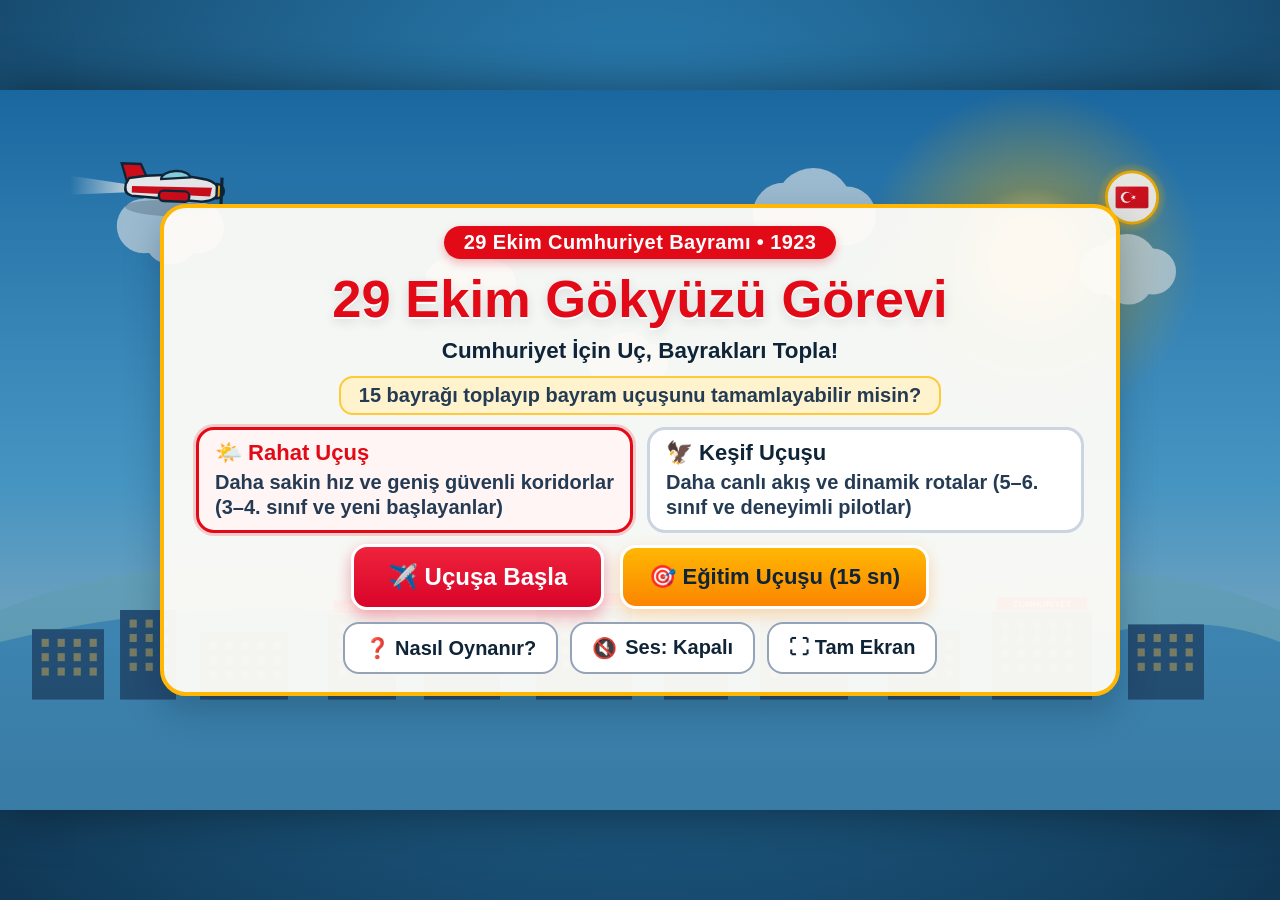
<file: index.html>
<!DOCTYPE html>
<html lang="tr">
<head>
  <meta charset="UTF-8" />
  <meta name="viewport" content="width=device-width, initial-scale=1.0, maximum-scale=1.0, user-scalable=no" />
  <title>29 Ekim Gökyüzü Görevi — Cumhuriyet İçin Uç, Bayrakları Topla!</title>
  <link rel="stylesheet" href="style.css" />
</head>
<body>
  <div id="app-shell" class="app-shell">
    <!-- Ana Oyun Çerçevesi (16:9 Oranlı Sahne ve Kontroller) -->
    <div id="stage-wrapper" class="stage-wrapper">
      
      <!-- Üst Bilgi Şeridi (HUD) - Yalnızca aktif uçuş ve eğitimde görünür -->
      <header id="hud-bar" class="hud-bar hidden" role="region" aria-label="Uçuş Bilgileri">
        <div class="hud-left">
          <div class="hud-badge hud-flags" aria-live="polite">
            <span class="hud-icon" aria-hidden="true">🚩</span>
            <span id="hud-flag-text">Bayrak 0/15</span>
          </div>
          <div class="hud-badge hud-score" aria-live="polite">
            <span class="hud-icon" aria-hidden="true">⭐</span>
            <span id="hud-score-text">Puan 0</span>
          </div>
          <div class="hud-badge hud-lives" id="hud-lives-box" aria-live="polite">
            <span id="hud-hearts" class="hud-hearts" aria-hidden="true">❤️❤️❤️</span>
            <span id="hud-lives-text" class="hud-lives-label">3 can</span>
          </div>
        </div>

        <div class="hud-center">
          <div id="hud-scene-badge" class="hud-scene-badge">
            1. Sahne: Bayram Sabahı
          </div>
        </div>

        <div class="hud-right">
          <button type="button" id="hud-sound-btn" class="hud-ctrl-btn" aria-label="Sesi Aç veya Kapat">
            <span id="hud-sound-icon" aria-hidden="true">🔇</span>
            <span id="hud-sound-label">Ses Kapalı</span>
          </button>
          <button type="button" id="hud-fullscreen-btn" class="hud-ctrl-btn" aria-label="Tam Ekran">
            <span aria-hidden="true">⛶</span>
            <span id="hud-fs-label">Tam Ekran</span>
          </button>
          <button type="button" id="hud-pause-btn" class="hud-ctrl-btn hud-pause-btn" aria-label="Oyunu Duraklat">
            <span aria-hidden="true">⏸</span>
            <span>Duraklat</span>
          </button>
        </div>
      </header>

      <!-- Oyun Canvas Alanı -->
      <main id="canvas-container" class="canvas-container">
        <canvas id="game-canvas" width="1600" height="900" aria-label="29 Ekim Gökyüzü Görevi Uçuş Alanı"></canvas>

        <!-- Kısa Oyun İçi Bildirim Balonu (HUD altında, sahneyi kapatmaz) -->
        <div id="toast-banner" class="toast-banner hidden" aria-live="polite"></div>

        <!-- Etkileşimli Eğitim Uçuşu Üst Bilgi Kutusu -->
        <section id="tutorial-panel" class="tutorial-panel hidden" aria-live="polite" aria-label="Eğitim Uçuşu Yönergesi">
          <div class="tutorial-step-content">
            <span id="tutorial-step-badge" class="tutorial-step-badge">Alıştırma 1/3</span>
            <p id="tutorial-instruction" class="tutorial-instruction">Uçağı yukarıdaki hedef halkaya götür.</p>
          </div>
          <div class="tutorial-actions">
            <button type="button" id="tutorial-ready-btn" class="btn btn-primary btn-compact hidden">
              Hazırım — Uçuşa Başla!
            </button>
            <button type="button" id="tutorial-skip-btn" class="btn btn-secondary btn-compact">
              Alıştırmayı Atla
            </button>
          </div>
        </section>

        <!-- Sahne Geçiş Başlığı (5. ve 10. bayrakta 1.2 sn) -->
        <div id="transition-overlay" class="transition-overlay hidden" role="status" aria-live="assertive">
          <div class="transition-card">
            <p class="transition-kicker">Harika Uçuş! Yeni Rotaya Geçiliyor</p>
            <h2 id="transition-title" class="transition-title">2. Sahne: Rüzgâr Rotası</h2>
            <p id="transition-desc" class="transition-desc">Rotanı seç, güvenle uç, bayrakları topla!</p>
          </div>
        </div>

        <!-- Devam Etme Geri Sayımı (3 - 2 - 1) -->
        <div id="countdown-overlay" class="countdown-overlay hidden" role="status" aria-live="assertive">
          <div class="countdown-card">
            <p class="countdown-label">Uçuşa Hazırlan</p>
            <div id="countdown-number" class="countdown-number">3</div>
            <button type="button" id="countdown-cancel-btn" class="btn btn-secondary btn-compact">
              Duraklatmada Kal
            </button>
          </div>
        </div>

        <!-- ANA MENÜ EKRANI -->
        <section id="menu-screen" class="overlay-screen menu-screen" aria-label="Ana Menü">
          <div class="menu-card">
            <div class="festival-ribbon">29 Ekim Cumhuriyet Bayramı • 1923</div>
            <h1 class="main-title">29 Ekim Gökyüzü Görevi</h1>
            <p class="main-subtitle">Cumhuriyet İçin Uç, Bayrakları Topla!</p>
            <p class="main-hook">15 bayrağı toplayıp bayram uçuşunu tamamlayabilir misin?</p>

            <!-- İki Anlaşılır Zorluk Seçeneği -->
            <div class="difficulty-group" role="radiogroup" aria-label="Uçuş Modu Seçimi">
              <button type="button" id="mode-rahat-btn" class="mode-card selected" role="radio" aria-checked="true" data-mode="rahat">
                <span class="mode-title">🌤️ Rahat Uçuş</span>
                <span class="mode-desc">Daha sakin hız ve geniş güvenli koridorlar (3–4. sınıf ve yeni başlayanlar)</span>
              </button>
              <button type="button" id="mode-kesif-btn" class="mode-card" role="radio" aria-checked="false" data-mode="kesif">
                <span class="mode-title">🦅 Keşif Uçuşu</span>
                <span class="mode-desc">Daha canlı akış ve dinamik rotalar (5–6. sınıf ve deneyimli pilotlar)</span>
              </button>
            </div>

            <!-- Ana Eylem Düğmeleri -->
            <div class="menu-main-actions">
              <button type="button" id="start-flight-btn" class="btn btn-primary btn-hero">
                ✈️ Uçuşa Başla
              </button>
              <button type="button" id="start-tutorial-btn" class="btn btn-accent">
                🎯 Eğitim Uçuşu (15 sn)
              </button>
            </div>

            <!-- Yardımcı Kontroller -->
            <div class="menu-utility-actions">
              <button type="button" id="how-to-play-btn" class="btn btn-utility">
                ❓ Nasıl Oynanır?
              </button>
              <button type="button" id="menu-sound-btn" class="btn btn-utility" aria-label="Sesi Aç veya Kapat">
                <span id="menu-sound-icon" aria-hidden="true">🔇</span>
                <span id="menu-sound-label">Ses: Kapalı</span>
              </button>
              <button type="button" id="menu-fullscreen-btn" class="btn btn-utility">
                ⛶ Tam Ekran
              </button>
            </div>
          </div>
        </section>

        <!-- NASIL OYNANIR PENCERESİ -->
        <section id="howto-modal" class="overlay-screen hidden" role="dialog" aria-modal="true" aria-labelledby="howto-title">
          <div class="dialog-card howto-card">
            <h2 id="howto-title" class="dialog-title">Nasıl Oynanır?</h2>
            <p class="dialog-lead">Rotanı seç, güvenle uç, 15 Türk bayrağı simgesini toplayarak kutlama meydanına ulaş!</p>
            <div class="howto-grid">
              <div class="howto-item">
                <h3>👆 1. Akıllı Tahta Kontrol Paneli</h3>
                <p>Ekranın altındaki geniş <strong>“Parmağını burada hareket ettir”</strong> alanında parmağını kaydırarak uçağı ekranı kapatmadan rahatça yönlendir.</p>
              </div>
              <div class="howto-item">
                <h3>✋ 2. Doğrudan Sürükleme</h3>
                <p>Uçağın üzerine veya yakın çevresine parmağınla ya da fareyle dokunup sürükleyerek uçağı istediğin rotaya taşı.</p>
              </div>
              <div class="howto-item">
                <h3>⌨️ 3. Yön Düğmeleri ve Klavye</h3>
                <p>Sağ alttaki büyük yön düğmelerine basılı tut veya klavyede <strong>Ok Tuşları / WASD</strong> ile uç.</p>
              </div>
              <div class="howto-item">
                <h3>⚠️ Engellere Dikkat Et</h3>
                <p>Beyaz bulutlar zararsızdır. <strong>Koyu rüzgâr bulutu</strong>, <strong>sıcak hava balonu</strong> ve <strong>bakım şamandırasından</strong> uzak dur!</p>
              </div>
            </div>
            <div class="dialog-actions">
              <button type="button" id="howto-tutorial-btn" class="btn btn-accent">
                🎯 Uygulamalı Eğitimi Aç
              </button>
              <button type="button" id="howto-close-btn" class="btn btn-primary">
                Anladım, Menüye Dön
              </button>
            </div>
          </div>
        </section>

        <!-- DURAKLATMA EKRANI -->
        <section id="pause-screen" class="overlay-screen hidden" role="dialog" aria-modal="true" aria-labelledby="pause-title">
          <div class="dialog-card">
            <h2 id="pause-title" class="dialog-title">Uçuş Duraklatıldı</h2>
            <p id="pause-status-text" class="dialog-lead">Bayrak: 0/15 • Puan: 0 • Can: 3</p>

            <div id="pause-main-buttons" class="dialog-actions dialog-actions-vertical">
              <button type="button" id="resume-btn" class="btn btn-primary">
                ▶️ Devam Et
              </button>
              <button type="button" id="pause-restart-btn" class="btn btn-accent">
                🔄 Yeniden Başlat
              </button>
              <button type="button" id="pause-menu-btn" class="btn btn-secondary">
                🏠 Ana Menü
              </button>
            </div>

            <!-- Kısa Onay Kutusu (Yeniden başlat veya Ana menü seçildiğinde) -->
            <div id="pause-confirm-box" class="pause-confirm-box hidden" role="alertdialog" aria-labelledby="confirm-msg">
              <p id="confirm-msg" class="confirm-msg">Mevcut uçuş turu sonlandırılacak. Onaylıyor musun?</p>
              <div class="dialog-actions">
                <button type="button" id="confirm-yes-btn" class="btn btn-primary">
                  Evet, Onayla
                </button>
                <button type="button" id="confirm-cancel-btn" class="btn btn-secondary">
                  Vazgeç
                </button>
              </div>
            </div>
          </div>
        </section>

        <!-- BAŞARI EKRANI (15 Bayrak Tamamlandığında) -->
        <section id="win-screen" class="overlay-screen hidden" role="dialog" aria-modal="true" aria-labelledby="win-title">
          <div class="dialog-card win-card">
            <div class="festival-ribbon">Yaşasın Cumhuriyet! • 29 Ekim Cumhuriyet Bayramı</div>
            <h2 id="win-title" class="dialog-title win-title">Bayram uçuşu tamamlandı!</h2>
            <p class="dialog-lead win-message">15 bayrağı topladın. Cumhuriyet Bayramımız kutlu olsun!</p>

            <div class="win-stats">
              <div class="stat-pill">
                <span class="stat-label">Toplanan Bayrak</span>
                <strong id="win-flags-val" class="stat-value">15 / 15</strong>
              </div>
              <div class="stat-pill">
                <span class="stat-label">Toplam Puan</span>
                <strong id="win-score-val" class="stat-value">150</strong>
              </div>
              <div class="stat-pill">
                <span class="stat-label">Kalan Can</span>
                <strong id="win-lives-val" class="stat-value">3 Can</strong>
              </div>
            </div>

            <div class="dialog-actions">
              <button type="button" id="win-replay-btn" class="btn btn-primary btn-hero">
                ✈️ Yeniden Uç
              </button>
              <button type="button" id="win-menu-btn" class="btn btn-secondary">
                🏠 Ana Menü
              </button>
            </div>
          </div>
        </section>

        <!-- UÇUŞ SONU / MOLA EKRANI (3 Can Bittiğinde) -->
        <section id="lost-screen" class="overlay-screen hidden" role="dialog" aria-modal="true" aria-labelledby="lost-title">
          <div class="dialog-card lost-card">
            <h2 id="lost-title" class="dialog-title">Uçuş molası</h2>
            <p class="dialog-lead">Yeni bir rota deneyebilirsin!</p>

            <div class="win-stats">
              <div class="stat-pill">
                <span class="stat-label">Toplanan Bayrak</span>
                <strong id="lost-flags-val" class="stat-value">0 / 15</strong>
              </div>
              <div class="stat-pill">
                <span class="stat-label">Toplam Puan</span>
                <strong id="lost-score-val" class="stat-value">0</strong>
              </div>
            </div>

            <div class="dialog-actions">
              <button type="button" id="lost-retry-btn" class="btn btn-primary btn-hero">
                🔄 Tekrar Dene
              </button>
              <button type="button" id="lost-menu-btn" class="btn btn-secondary">
                🏠 Ana Menü
              </button>
            </div>
          </div>
        </section>
      </main>

      <!-- Alt Akıllı Tahta Kontrol Bandı (Uçuş sahnesini kapatmaz, ayrı şeritte yer alır) -->
      <footer id="control-dock" class="control-dock hidden" aria-label="Dokunmatik Uçuş Kontrolleri">
        <!-- A. Göreli Kontrol Paneli -->
        <div id="relative-touch-pad" class="relative-touch-pad" role="application" aria-label="Parmağını burada hareket ettir - Göreli Uçak Kontrol Alanı">
          <div class="touch-pad-inner">
            <span class="touch-pad-icon" aria-hidden="true">👆</span>
            <div class="touch-pad-text">
              <strong>Parmağını burada hareket ettir</strong>
              <span>Göreli tahta kontrol alanı — elin uçağı kapatmadan güvenle yönlendir</span>
            </div>
          </div>
          <div id="touch-pad-ripple" class="touch-pad-ripple hidden" aria-hidden="true"></div>
        </div>

        <!-- C. Büyük Yön Düğmeleri (En az 64x64 CSS px) -->
        <div class="dpad-container" role="group" aria-label="Yön Düğmeleri">
          <button type="button" id="dpad-left" class="dpad-btn" data-dir="left" aria-label="Sola Uç">
            <span aria-hidden="true">◀</span>
          </button>
          <button type="button" id="dpad-up" class="dpad-btn" data-dir="up" aria-label="Yukarı Uç">
            <span aria-hidden="true">▲</span>
          </button>
          <button type="button" id="dpad-down" class="dpad-btn" data-dir="down" aria-label="Aşağı Uç">
            <span aria-hidden="true">▼</span>
          </button>
          <button type="button" id="dpad-right" class="dpad-btn" data-dir="right" aria-label="Sağa Uç">
            <span aria-hidden="true">▶</span>
          </button>
        </div>
      </footer>

    </div>
  </div>

  <script src="game.js"></script>
</body>
</html>
</file>
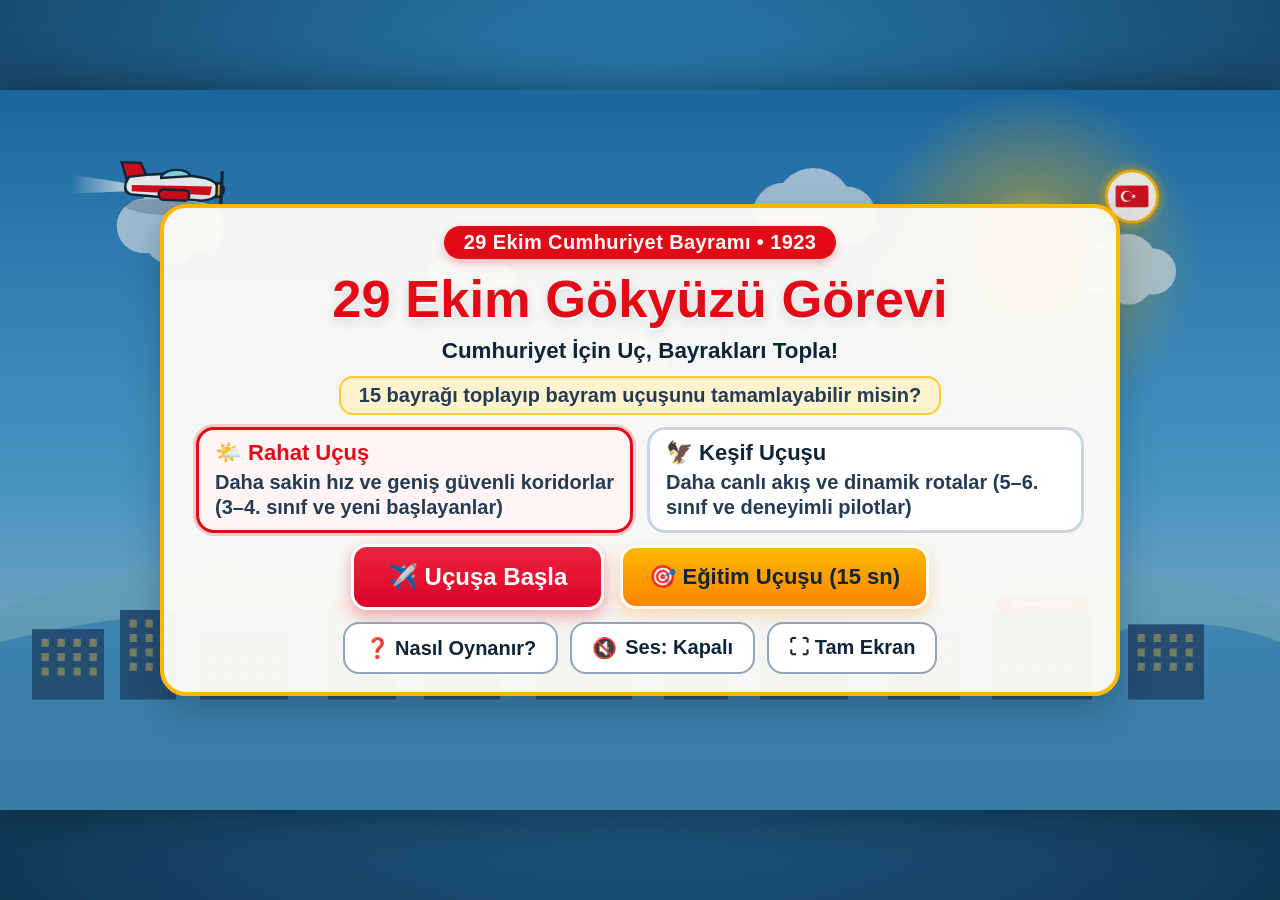
<file: 29_ekim_gokyuzu_gorevi.html>
<!DOCTYPE html>
<html lang="tr">
<head>
  <meta charset="UTF-8" />
  <meta name="viewport" content="width=device-width, initial-scale=1.0, maximum-scale=1.0, user-scalable=no" />
  <title>29 Ekim Gökyüzü Görevi — Cumhuriyet İçin Uç, Bayrakları Topla!</title>
  <style>
/* ==========================================================================
   29 Ekim Gökyüzü Görevi — Cumhuriyet İçin Uç, Bayrakları Topla!
   Stil Dosyası (Akıllı Tahta, Masaüstü ve Dokunmatik Uyumlu)
   ========================================================================== */

:root {
  --sky-top: #1d6fa5;
  --sky-mid: #4ea8de;
  --sky-light: #e0f4ff;
  --sun-gold: #ffb703;
  --sun-warm: #fb8500;
  --festive-red: #e30a17;
  --festive-red-dark: #b80611;
  --surface-cream: rgba(255, 253, 248, 0.95);
  --surface-white: #ffffff;
  --navy-ink: #0f2537;
  --slate-ink: #243b53;
  --border-gold: #f4a261;
  --safe-green: #16803c;
  --shadow-strong: 0 14px 36px rgba(15, 37, 55, 0.28);
  --shadow-soft: 0 6px 16px rgba(15, 37, 55, 0.16);
  --font-sans: "Segoe UI", -apple-system, BlinkMacSystemFont, "Helvetica Neue", Arial, sans-serif;
}

*,
*::before,
*::after {
  box-sizing: border-box;
  margin: 0;
  padding: 0;
}

html,
body {
  width: 100%;
  height: 100%;
  background: radial-gradient(circle at 50% 25%, #2b83ba 0%, #103754 100%);
  color: var(--navy-ink);
  font-family: var(--font-sans);
  -webkit-font-smoothing: antialiased;
  user-select: none;
  -webkit-user-select: none;
  touch-action: manipulation;
}

.app-shell {
  width: 100vw;
  height: 100vh;
  display: flex;
  align-items: center;
  justify-content: center;
  padding: 0;
}

/* 16:9 Oranlı Sahne Kabı — Ekranlara tam oturur */
.stage-wrapper {
  position: relative;
  width: 100%;
  height: 100%;
  max-width: calc(100vh * 16 / 9);
  max-height: calc(100vw * 9 / 16);
  background: linear-gradient(180deg, #3a92c8 0%, #99d6ea 70%, #dff3fa 100%);
  box-shadow: 0 0 48px rgba(0, 0, 0, 0.45);
  display: flex;
  flex-direction: column;
  justify-content: space-between;
}

.canvas-container {
  position: absolute;
  inset: 0;
  width: 100%;
  height: 100%;
  z-index: 1;
}

#game-canvas {
  display: block;
  width: 100%;
  height: 100%;
  touch-action: none;
  cursor: grab;
}

#game-canvas:active {
  cursor: grabbing;
}

.hidden {
  display: none !important;
}

/* ==========================================================================
   ÜST BİLGİ ŞERİDİ (HUD) — Oyun Göstergeleri: 24–32 px
   ========================================================================== */

.hud-bar {
  position: relative;
  z-index: 10;
  height: 9.5%;
  min-height: 58px;
  max-height: 82px;
  padding: 0 12px;
  background: linear-gradient(180deg, rgba(15, 37, 55, 0.88) 0%, rgba(15, 37, 55, 0.72) 100%);
  border-bottom: 3px solid rgba(255, 183, 3, 0.75);
  display: flex;
  align-items: center;
  justify-content: space-between;
  gap: 8px;
  color: #ffffff;
}

.hud-left,
.hud-right {
  display: flex;
  align-items: center;
  gap: 8px;
}

.hud-center {
  display: flex;
  align-items: center;
  justify-content: center;
}

.hud-badge {
  display: inline-flex;
  align-items: center;
  gap: 6px;
  background: rgba(255, 255, 255, 0.14);
  border: 2px solid rgba(255, 255, 255, 0.3);
  border-radius: 12px;
  padding: 4px 10px;
  font-size: clamp(24px, 1.65vw, 29px);
  font-weight: 800;
  color: #ffffff;
  letter-spacing: 0.1px;
  white-space: nowrap;
}

.hud-flags {
  background: rgba(227, 10, 23, 0.85);
  border-color: #ffd166;
}

.hud-score {
  background: rgba(25, 98, 145, 0.85);
  border-color: #90e0ef;
}

.hud-lives {
  background: rgba(15, 37, 55, 0.85);
  border-color: #ff9f1c;
}

.hud-hearts {
  font-size: clamp(20px, 1.5vw, 26px);
  letter-spacing: 1px;
}

.hud-lives-label {
  font-size: clamp(24px, 1.65vw, 29px);
  font-weight: 800;
  color: #ffe6a7;
}

.hud-scene-badge {
  background: rgba(255, 253, 248, 0.94);
  color: var(--navy-ink);
  border: 2px solid var(--sun-gold);
  border-radius: 999px;
  padding: 4px 14px;
  font-size: clamp(24px, 1.55vw, 27px);
  font-weight: 800;
  white-space: nowrap;
  box-shadow: var(--shadow-soft);
}

.hud-ctrl-btn {
  display: inline-flex;
  align-items: center;
  justify-content: center;
  gap: 5px;
  min-height: 48px;
  padding: 5px 10px;
  border-radius: 12px;
  border: 2px solid rgba(255, 255, 255, 0.55);
  background: rgba(255, 255, 255, 0.94);
  color: var(--navy-ink);
  font-family: inherit;
  font-size: clamp(20px, 1.3vw, 22px);
  font-weight: 700;
  cursor: pointer;
  transition: transform 0.12s ease, background-color 0.12s ease;
  white-space: nowrap;
}

.hud-ctrl-btn:hover,
.hud-ctrl-btn:focus-visible {
  background: #fff3b0;
  border-color: var(--sun-gold);
  outline: 3px solid var(--sun-gold);
  outline-offset: 2px;
}

.hud-pause-btn {
  background: #ffd166;
  border-color: #f4a261;
  color: var(--navy-ink);
}

/* ==========================================================================
   ALT AKILLI TAHTA KONTROL BANDI (Göreli Dokunmatik Panel + Yön Düğmeleri)
   ========================================================================== */

.control-dock {
  position: relative;
  z-index: 10;
  margin-top: auto;
  height: 17%;
  min-height: 98px;
  max-height: 146px;
  padding: 8px 18px;
  background: linear-gradient(180deg, rgba(15, 37, 55, 0.84) 0%, rgba(11, 29, 44, 0.95) 100%);
  border-top: 3px solid rgba(255, 183, 3, 0.8);
  display: flex;
  align-items: stretch;
  justify-content: space-between;
  gap: 16px;
}

.relative-touch-pad {
  position: relative;
  flex: 1;
  background: linear-gradient(135deg, rgba(255, 255, 255, 0.16) 0%, rgba(144, 224, 239, 0.22) 100%);
  border: 3px dashed rgba(255, 209, 102, 0.9);
  border-radius: 18px;
  display: flex;
  align-items: center;
  justify-content: center;
  padding: 8px 20px;
  color: #ffffff;
  touch-action: none;
  cursor: pointer;
  overflow: hidden;
}

.relative-touch-pad.active-pad {
  background: linear-gradient(135deg, rgba(255, 183, 3, 0.28) 0%, rgba(144, 224, 239, 0.34) 100%);
  border-style: solid;
  border-color: #ffd166;
}

.touch-pad-inner {
  display: flex;
  align-items: center;
  gap: 14px;
  pointer-events: none;
  text-align: left;
}

.touch-pad-icon {
  font-size: clamp(28px, 2.4vw, 38px);
}

.touch-pad-text {
  display: flex;
  flex-direction: column;
  gap: 2px;
}

.touch-pad-text strong {
  font-size: clamp(22px, 1.6vw, 26px);
  color: #ffe6a7;
  font-weight: 800;
}

.touch-pad-text span {
  font-size: clamp(20px, 1.35vw, 22px);
  color: #e0f4ff;
}

.touch-pad-ripple {
  position: absolute;
  width: 56px;
  height: 56px;
  border-radius: 50%;
  border: 3px solid #ffd166;
  background: rgba(255, 209, 102, 0.28);
  transform: translate(-50%, -50%);
  pointer-events: none;
}

/* Büyük Yön Düğmeleri — En az 64x64, 72–80 CSS px */
.dpad-container {
  display: flex;
  align-items: center;
  gap: 10px;
}

.dpad-btn {
  width: clamp(68px, 5.4vw, 82px);
  height: clamp(68px, 5.4vw, 82px);
  min-width: 64px;
  min-height: 64px;
  border-radius: 16px;
  border: 3px solid #ffd166;
  background: linear-gradient(180deg, #ffffff 0%, #e2f1f8 100%);
  color: var(--navy-ink);
  font-size: clamp(26px, 2vw, 34px);
  font-weight: 900;
  display: inline-flex;
  align-items: center;
  justify-content: center;
  cursor: pointer;
  touch-action: none;
  box-shadow: 0 4px 10px rgba(0, 0, 0, 0.3);
  transition: transform 0.08s ease, background-color 0.08s ease;
}

.dpad-btn:active,
.dpad-btn.pressed {
  transform: scale(0.95);
  background: #ffd166;
  border-color: #fb8500;
}

.dpad-btn:focus-visible {
  outline: 3px solid #ffd166;
  outline-offset: 2px;
}

/* ==========================================================================
   EKRAN KATMANLARI (ANA MENÜ, DURAKLATMA, BAŞARI, MOLA, NASIL OYNANIR)
   ========================================================================== */

.overlay-screen {
  position: absolute;
  inset: 0;
  z-index: 25;
  display: flex;
  align-items: center;
  justify-content: center;
  padding: 16px 24px;
  background: rgba(12, 32, 48, 0.36);
  backdrop-filter: blur(3px);
}

.menu-screen,
#win-screen {
  background: linear-gradient(180deg, rgba(15, 37, 55, 0.08) 0%, rgba(15, 37, 55, 0.34) 100%);
  backdrop-filter: none;
}

.menu-card,
.dialog-card {
  width: min(88%, 960px);
  background: var(--surface-cream);
  border: 4px solid var(--sun-gold);
  border-radius: 26px;
  padding: clamp(14px, 2vh, 26px) clamp(20px, 2.5vw, 34px);
  box-shadow: var(--shadow-strong);
  text-align: center;
  display: flex;
  flex-direction: column;
  align-items: center;
  gap: clamp(8px, 1.3vh, 14px);
}

.festival-ribbon {
  display: inline-block;
  background: var(--festive-red);
  color: #ffffff;
  font-size: clamp(20px, 1.4vw, 22px);
  font-weight: 800;
  padding: 5px 20px;
  border-radius: 999px;
  letter-spacing: 0.4px;
  box-shadow: 0 4px 10px rgba(227, 10, 23, 0.28);
}

/* Ana Başlık: 48–72 px */
.main-title {
  font-size: clamp(48px, 4.1vw, 66px);
  line-height: 1.06;
  font-weight: 900;
  color: var(--festive-red);
  text-shadow: 0 2px 0 #ffffff, 0 4px 12px rgba(15, 37, 55, 0.14);
}

/* Alt Başlık & Yardımcı Açıklamalar: En az 20 px */
.main-subtitle {
  font-size: clamp(22px, 1.75vw, 28px);
  font-weight: 800;
  color: var(--navy-ink);
}

.main-hook {
  font-size: clamp(20px, 1.45vw, 24px);
  font-weight: 700;
  color: var(--slate-ink);
  background: #fff3cd;
  border: 2px solid #ffca3a;
  padding: 6px 18px;
  border-radius: 14px;
}

/* İki Zorluk Seçeneği */
.difficulty-group {
  display: grid;
  grid-template-columns: 1fr 1fr;
  gap: 14px;
  width: 100%;
}

.mode-card {
  min-height: 68px;
  padding: 10px 16px;
  border-radius: 18px;
  border: 3px solid #cbd5e1;
  background: #ffffff;
  color: var(--navy-ink);
  font-family: inherit;
  text-align: left;
  cursor: pointer;
  display: flex;
  flex-direction: column;
  justify-content: center;
  gap: 4px;
  transition: border-color 0.15s ease, background-color 0.15s ease, transform 0.12s ease;
}

.mode-card:hover {
  border-color: var(--sky-mid);
}

.mode-card.selected {
  border-color: var(--festive-red);
  background: #fff5f5;
  box-shadow: 0 0 0 3px rgba(227, 10, 23, 0.18);
}

.mode-title {
  font-size: clamp(22px, 1.6vw, 26px);
  font-weight: 800;
  color: var(--navy-ink);
}

.mode-card.selected .mode-title {
  color: var(--festive-red);
}

.mode-desc {
  font-size: clamp(20px, 1.35vw, 22px);
  line-height: 1.25;
  color: var(--slate-ink);
  font-weight: 600;
}

/* Ana ve Yardımcı Düğmeler — Ana düğmeler >= 64 px, temel kontroller >= 48 px */
.menu-main-actions {
  display: flex;
  align-items: center;
  justify-content: center;
  gap: 16px;
  width: 100%;
}

.menu-utility-actions {
  display: flex;
  align-items: center;
  justify-content: center;
  gap: 12px;
  width: 100%;
}

.btn {
  display: inline-flex;
  align-items: center;
  justify-content: center;
  gap: 8px;
  min-height: 64px;
  padding: 10px 26px;
  border-radius: 16px;
  border: 3px solid transparent;
  font-family: inherit;
  font-size: clamp(22px, 1.65vw, 27px);
  font-weight: 800;
  cursor: pointer;
  transition: transform 0.12s ease, filter 0.12s ease;
  white-space: nowrap;
}

.btn:hover {
  filter: brightness(1.05);
}

.btn:active {
  transform: scale(0.98);
}

.btn:focus-visible,
.mode-card:focus-visible {
  outline: 4px solid var(--sun-gold);
  outline-offset: 2px;
}

.btn-hero {
  min-height: 66px;
  padding: 12px 34px;
  font-size: clamp(24px, 1.85vw, 30px);
}

.btn-primary {
  background: linear-gradient(180deg, #ef233c 0%, #d90429 100%);
  border-color: #ffffff;
  color: #ffffff;
  box-shadow: 0 6px 16px rgba(217, 4, 41, 0.35);
}

.btn-accent {
  background: linear-gradient(180deg, #ffb703 0%, #fb8500 100%);
  border-color: #ffffff;
  color: var(--navy-ink);
  box-shadow: 0 6px 16px rgba(251, 133, 0, 0.3);
}

.btn-secondary {
  background: #e2e8f0;
  border-color: #94a3b8;
  color: var(--navy-ink);
}

.btn-utility {
  min-height: 52px;
  padding: 8px 20px;
  font-size: clamp(20px, 1.4vw, 22px);
  background: #ffffff;
  border: 2px solid #94a3b8;
  color: var(--navy-ink);
}

.btn-compact {
  min-height: 52px;
  padding: 8px 20px;
  font-size: clamp(20px, 1.4vw, 22px);
}

/* Diyalog Kartları (Nasıl Oynanır, Duraklatma, Başarı, Uçuş Molası) */
.dialog-title {
  font-size: clamp(40px, 3.3vw, 54px);
  font-weight: 900;
  color: var(--navy-ink);
}

.win-title {
  color: var(--festive-red);
}

.dialog-lead {
  font-size: clamp(21px, 1.55vw, 26px);
  font-weight: 700;
  color: var(--slate-ink);
}

.howto-grid {
  display: grid;
  grid-template-columns: 1fr 1fr;
  gap: 12px;
  width: 100%;
  text-align: left;
}

.howto-item {
  background: #ffffff;
  border: 2px solid #cbd5e1;
  border-radius: 16px;
  padding: 12px 16px;
}

.howto-item h3 {
  font-size: clamp(21px, 1.5vw, 24px);
  color: var(--festive-red);
  margin-bottom: 4px;
}

.howto-item p {
  font-size: clamp(20px, 1.35vw, 22px);
  line-height: 1.3;
  color: var(--navy-ink);
}

.dialog-actions {
  display: flex;
  align-items: center;
  justify-content: center;
  gap: 16px;
  width: 100%;
  margin-top: 4px;
}

.dialog-actions-vertical {
  flex-wrap: wrap;
}

.pause-confirm-box {
  background: #fff3cd;
  border: 3px solid #f4a261;
  border-radius: 18px;
  padding: 16px 24px;
  width: 100%;
  display: flex;
  flex-direction: column;
  gap: 12px;
}

.confirm-msg {
  font-size: clamp(21px, 1.5vw, 25px);
  font-weight: 800;
  color: var(--navy-ink);
}

/* Başarı ve Uçuş Sonu İstatistik Kutuları */
.win-card {
  background: rgba(255, 253, 248, 0.92);
  margin-top: auto;
  margin-bottom: 18px;
}

.win-stats {
  display: flex;
  align-items: center;
  justify-content: center;
  gap: 16px;
  flex-wrap: wrap;
}

.stat-pill {
  background: #ffffff;
  border: 3px solid var(--sun-gold);
  border-radius: 16px;
  padding: 10px 22px;
  display: flex;
  flex-direction: column;
  gap: 2px;
  min-width: 180px;
}

.stat-label {
  font-size: clamp(20px, 1.35vw, 22px);
  color: var(--slate-ink);
  font-weight: 700;
}

.stat-value {
  font-size: clamp(26px, 2vw, 34px);
  color: var(--festive-red);
  font-weight: 900;
}

/* ==========================================================================
   ETKİLEŞİMLİ EĞİTİM PANELİ, SAHNE GEÇİŞİ VE GERİ SAYIM
   ========================================================================== */

.tutorial-panel {
  position: absolute;
  top: 10.5%;
  left: 50%;
  transform: translateX(-50%);
  z-index: 15;
  width: min(94%, 1120px);
  background: rgba(255, 253, 248, 0.96);
  border: 3px solid var(--sun-gold);
  border-radius: 18px;
  padding: 10px 20px;
  box-shadow: var(--shadow-soft);
  display: flex;
  align-items: center;
  justify-content: space-between;
  gap: 16px;
}

.tutorial-step-content {
  display: flex;
  align-items: center;
  gap: 14px;
  text-align: left;
}

.tutorial-step-badge {
  background: var(--festive-red);
  color: #ffffff;
  font-size: clamp(20px, 1.35vw, 22px);
  font-weight: 800;
  padding: 6px 14px;
  border-radius: 999px;
  white-space: nowrap;
}

.tutorial-instruction {
  font-size: clamp(21px, 1.55vw, 25px);
  font-weight: 800;
  color: var(--navy-ink);
}

.tutorial-actions {
  display: flex;
  align-items: center;
  gap: 10px;
}

/* Kısa Oyun İçi Bildirim (Toast) */
.toast-banner {
  position: absolute;
  top: 11%;
  left: 50%;
  transform: translateX(-50%);
  z-index: 14;
  background: rgba(15, 37, 55, 0.9);
  color: #ffe6a7;
  border: 2px solid #ffd166;
  border-radius: 999px;
  padding: 6px 22px;
  font-size: clamp(21px, 1.5vw, 25px);
  font-weight: 800;
  pointer-events: none;
  box-shadow: var(--shadow-soft);
}

/* Sahne Geçiş Başlığı */
.transition-overlay,
.countdown-overlay {
  position: absolute;
  inset: 0;
  z-index: 20;
  display: flex;
  align-items: center;
  justify-content: center;
  background: rgba(15, 37, 55, 0.28);
}

.transition-card,
.countdown-card {
  background: var(--surface-cream);
  border: 4px solid var(--sun-gold);
  border-radius: 24px;
  padding: 24px 42px;
  text-align: center;
  box-shadow: var(--shadow-strong);
  display: flex;
  flex-direction: column;
  align-items: center;
  gap: 10px;
}

.transition-kicker,
.countdown-label {
  font-size: clamp(21px, 1.5vw, 25px);
  font-weight: 800;
  color: var(--festive-red);
}

.transition-title {
  font-size: clamp(36px, 3vw, 52px);
  font-weight: 900;
  color: var(--navy-ink);
}

.transition-desc {
  font-size: clamp(20px, 1.45vw, 24px);
  font-weight: 700;
  color: var(--slate-ink);
}

.countdown-number {
  font-size: clamp(64px, 5.5vw, 92px);
  font-weight: 900;
  line-height: 1;
  color: var(--festive-red);
}

@media (prefers-reduced-motion: reduce) {
  *,
  *::before,
  *::after {
    transition-duration: 0.01ms !important;
    animation-duration: 0.01ms !important;
  }
}

</style>
</head>
<body>
  <div id="app-shell" class="app-shell">
    <!-- Ana Oyun Çerçevesi (16:9 Oranlı Sahne ve Kontroller) -->
    <div id="stage-wrapper" class="stage-wrapper">
      
      <!-- Üst Bilgi Şeridi (HUD) - Yalnızca aktif uçuş ve eğitimde görünür -->
      <header id="hud-bar" class="hud-bar hidden" role="region" aria-label="Uçuş Bilgileri">
        <div class="hud-left">
          <div class="hud-badge hud-flags" aria-live="polite">
            <span class="hud-icon" aria-hidden="true">🚩</span>
            <span id="hud-flag-text">Bayrak 0/15</span>
          </div>
          <div class="hud-badge hud-score" aria-live="polite">
            <span class="hud-icon" aria-hidden="true">⭐</span>
            <span id="hud-score-text">Puan 0</span>
          </div>
          <div class="hud-badge hud-lives" id="hud-lives-box" aria-live="polite">
            <span id="hud-hearts" class="hud-hearts" aria-hidden="true">❤️❤️❤️</span>
            <span id="hud-lives-text" class="hud-lives-label">3 can</span>
          </div>
        </div>

        <div class="hud-center">
          <div id="hud-scene-badge" class="hud-scene-badge">
            1. Sahne: Bayram Sabahı
          </div>
        </div>

        <div class="hud-right">
          <button type="button" id="hud-sound-btn" class="hud-ctrl-btn" aria-label="Sesi Aç veya Kapat">
            <span id="hud-sound-icon" aria-hidden="true">🔇</span>
            <span id="hud-sound-label">Ses Kapalı</span>
          </button>
          <button type="button" id="hud-fullscreen-btn" class="hud-ctrl-btn" aria-label="Tam Ekran">
            <span aria-hidden="true">⛶</span>
            <span id="hud-fs-label">Tam Ekran</span>
          </button>
          <button type="button" id="hud-pause-btn" class="hud-ctrl-btn hud-pause-btn" aria-label="Oyunu Duraklat">
            <span aria-hidden="true">⏸</span>
            <span>Duraklat</span>
          </button>
        </div>
      </header>

      <!-- Oyun Canvas Alanı -->
      <main id="canvas-container" class="canvas-container">
        <canvas id="game-canvas" width="1600" height="900" aria-label="29 Ekim Gökyüzü Görevi Uçuş Alanı"></canvas>

        <!-- Kısa Oyun İçi Bildirim Balonu (HUD altında, sahneyi kapatmaz) -->
        <div id="toast-banner" class="toast-banner hidden" aria-live="polite"></div>

        <!-- Etkileşimli Eğitim Uçuşu Üst Bilgi Kutusu -->
        <section id="tutorial-panel" class="tutorial-panel hidden" aria-live="polite" aria-label="Eğitim Uçuşu Yönergesi">
          <div class="tutorial-step-content">
            <span id="tutorial-step-badge" class="tutorial-step-badge">Alıştırma 1/3</span>
            <p id="tutorial-instruction" class="tutorial-instruction">Uçağı yukarıdaki hedef halkaya götür.</p>
          </div>
          <div class="tutorial-actions">
            <button type="button" id="tutorial-ready-btn" class="btn btn-primary btn-compact hidden">
              Hazırım — Uçuşa Başla!
            </button>
            <button type="button" id="tutorial-skip-btn" class="btn btn-secondary btn-compact">
              Alıştırmayı Atla
            </button>
          </div>
        </section>

        <!-- Sahne Geçiş Başlığı (5. ve 10. bayrakta 1.2 sn) -->
        <div id="transition-overlay" class="transition-overlay hidden" role="status" aria-live="assertive">
          <div class="transition-card">
            <p class="transition-kicker">Harika Uçuş! Yeni Rotaya Geçiliyor</p>
            <h2 id="transition-title" class="transition-title">2. Sahne: Rüzgâr Rotası</h2>
            <p id="transition-desc" class="transition-desc">Rotanı seç, güvenle uç, bayrakları topla!</p>
          </div>
        </div>

        <!-- Devam Etme Geri Sayımı (3 - 2 - 1) -->
        <div id="countdown-overlay" class="countdown-overlay hidden" role="status" aria-live="assertive">
          <div class="countdown-card">
            <p class="countdown-label">Uçuşa Hazırlan</p>
            <div id="countdown-number" class="countdown-number">3</div>
            <button type="button" id="countdown-cancel-btn" class="btn btn-secondary btn-compact">
              Duraklatmada Kal
            </button>
          </div>
        </div>

        <!-- ANA MENÜ EKRANI -->
        <section id="menu-screen" class="overlay-screen menu-screen" aria-label="Ana Menü">
          <div class="menu-card">
            <div class="festival-ribbon">29 Ekim Cumhuriyet Bayramı • 1923</div>
            <h1 class="main-title">29 Ekim Gökyüzü Görevi</h1>
            <p class="main-subtitle">Cumhuriyet İçin Uç, Bayrakları Topla!</p>
            <p class="main-hook">15 bayrağı toplayıp bayram uçuşunu tamamlayabilir misin?</p>

            <!-- İki Anlaşılır Zorluk Seçeneği -->
            <div class="difficulty-group" role="radiogroup" aria-label="Uçuş Modu Seçimi">
              <button type="button" id="mode-rahat-btn" class="mode-card selected" role="radio" aria-checked="true" data-mode="rahat">
                <span class="mode-title">🌤️ Rahat Uçuş</span>
                <span class="mode-desc">Daha sakin hız ve geniş güvenli koridorlar (3–4. sınıf ve yeni başlayanlar)</span>
              </button>
              <button type="button" id="mode-kesif-btn" class="mode-card" role="radio" aria-checked="false" data-mode="kesif">
                <span class="mode-title">🦅 Keşif Uçuşu</span>
                <span class="mode-desc">Daha canlı akış ve dinamik rotalar (5–6. sınıf ve deneyimli pilotlar)</span>
              </button>
            </div>

            <!-- Ana Eylem Düğmeleri -->
            <div class="menu-main-actions">
              <button type="button" id="start-flight-btn" class="btn btn-primary btn-hero">
                ✈️ Uçuşa Başla
              </button>
              <button type="button" id="start-tutorial-btn" class="btn btn-accent">
                🎯 Eğitim Uçuşu (15 sn)
              </button>
            </div>

            <!-- Yardımcı Kontroller -->
            <div class="menu-utility-actions">
              <button type="button" id="how-to-play-btn" class="btn btn-utility">
                ❓ Nasıl Oynanır?
              </button>
              <button type="button" id="menu-sound-btn" class="btn btn-utility" aria-label="Sesi Aç veya Kapat">
                <span id="menu-sound-icon" aria-hidden="true">🔇</span>
                <span id="menu-sound-label">Ses: Kapalı</span>
              </button>
              <button type="button" id="menu-fullscreen-btn" class="btn btn-utility">
                ⛶ Tam Ekran
              </button>
            </div>
          </div>
        </section>

        <!-- NASIL OYNANIR PENCERESİ -->
        <section id="howto-modal" class="overlay-screen hidden" role="dialog" aria-modal="true" aria-labelledby="howto-title">
          <div class="dialog-card howto-card">
            <h2 id="howto-title" class="dialog-title">Nasıl Oynanır?</h2>
            <p class="dialog-lead">Rotanı seç, güvenle uç, 15 Türk bayrağı simgesini toplayarak kutlama meydanına ulaş!</p>
            <div class="howto-grid">
              <div class="howto-item">
                <h3>👆 1. Akıllı Tahta Kontrol Paneli</h3>
                <p>Ekranın altındaki geniş <strong>“Parmağını burada hareket ettir”</strong> alanında parmağını kaydırarak uçağı ekranı kapatmadan rahatça yönlendir.</p>
              </div>
              <div class="howto-item">
                <h3>✋ 2. Doğrudan Sürükleme</h3>
                <p>Uçağın üzerine veya yakın çevresine parmağınla ya da fareyle dokunup sürükleyerek uçağı istediğin rotaya taşı.</p>
              </div>
              <div class="howto-item">
                <h3>⌨️ 3. Yön Düğmeleri ve Klavye</h3>
                <p>Sağ alttaki büyük yön düğmelerine basılı tut veya klavyede <strong>Ok Tuşları / WASD</strong> ile uç.</p>
              </div>
              <div class="howto-item">
                <h3>⚠️ Engellere Dikkat Et</h3>
                <p>Beyaz bulutlar zararsızdır. <strong>Koyu rüzgâr bulutu</strong>, <strong>sıcak hava balonu</strong> ve <strong>bakım şamandırasından</strong> uzak dur!</p>
              </div>
            </div>
            <div class="dialog-actions">
              <button type="button" id="howto-tutorial-btn" class="btn btn-accent">
                🎯 Uygulamalı Eğitimi Aç
              </button>
              <button type="button" id="howto-close-btn" class="btn btn-primary">
                Anladım, Menüye Dön
              </button>
            </div>
          </div>
        </section>

        <!-- DURAKLATMA EKRANI -->
        <section id="pause-screen" class="overlay-screen hidden" role="dialog" aria-modal="true" aria-labelledby="pause-title">
          <div class="dialog-card">
            <h2 id="pause-title" class="dialog-title">Uçuş Duraklatıldı</h2>
            <p id="pause-status-text" class="dialog-lead">Bayrak: 0/15 • Puan: 0 • Can: 3</p>

            <div id="pause-main-buttons" class="dialog-actions dialog-actions-vertical">
              <button type="button" id="resume-btn" class="btn btn-primary">
                ▶️ Devam Et
              </button>
              <button type="button" id="pause-restart-btn" class="btn btn-accent">
                🔄 Yeniden Başlat
              </button>
              <button type="button" id="pause-menu-btn" class="btn btn-secondary">
                🏠 Ana Menü
              </button>
            </div>

            <!-- Kısa Onay Kutusu (Yeniden başlat veya Ana menü seçildiğinde) -->
            <div id="pause-confirm-box" class="pause-confirm-box hidden" role="alertdialog" aria-labelledby="confirm-msg">
              <p id="confirm-msg" class="confirm-msg">Mevcut uçuş turu sonlandırılacak. Onaylıyor musun?</p>
              <div class="dialog-actions">
                <button type="button" id="confirm-yes-btn" class="btn btn-primary">
                  Evet, Onayla
                </button>
                <button type="button" id="confirm-cancel-btn" class="btn btn-secondary">
                  Vazgeç
                </button>
              </div>
            </div>
          </div>
        </section>

        <!-- BAŞARI EKRANI (15 Bayrak Tamamlandığında) -->
        <section id="win-screen" class="overlay-screen hidden" role="dialog" aria-modal="true" aria-labelledby="win-title">
          <div class="dialog-card win-card">
            <div class="festival-ribbon">Yaşasın Cumhuriyet! • 29 Ekim Cumhuriyet Bayramı</div>
            <h2 id="win-title" class="dialog-title win-title">Bayram uçuşu tamamlandı!</h2>
            <p class="dialog-lead win-message">15 bayrağı topladın. Cumhuriyet Bayramımız kutlu olsun!</p>

            <div class="win-stats">
              <div class="stat-pill">
                <span class="stat-label">Toplanan Bayrak</span>
                <strong id="win-flags-val" class="stat-value">15 / 15</strong>
              </div>
              <div class="stat-pill">
                <span class="stat-label">Toplam Puan</span>
                <strong id="win-score-val" class="stat-value">150</strong>
              </div>
              <div class="stat-pill">
                <span class="stat-label">Kalan Can</span>
                <strong id="win-lives-val" class="stat-value">3 Can</strong>
              </div>
            </div>

            <div class="dialog-actions">
              <button type="button" id="win-replay-btn" class="btn btn-primary btn-hero">
                ✈️ Yeniden Uç
              </button>
              <button type="button" id="win-menu-btn" class="btn btn-secondary">
                🏠 Ana Menü
              </button>
            </div>
          </div>
        </section>

        <!-- UÇUŞ SONU / MOLA EKRANI (3 Can Bittiğinde) -->
        <section id="lost-screen" class="overlay-screen hidden" role="dialog" aria-modal="true" aria-labelledby="lost-title">
          <div class="dialog-card lost-card">
            <h2 id="lost-title" class="dialog-title">Uçuş molası</h2>
            <p class="dialog-lead">Yeni bir rota deneyebilirsin!</p>

            <div class="win-stats">
              <div class="stat-pill">
                <span class="stat-label">Toplanan Bayrak</span>
                <strong id="lost-flags-val" class="stat-value">0 / 15</strong>
              </div>
              <div class="stat-pill">
                <span class="stat-label">Toplam Puan</span>
                <strong id="lost-score-val" class="stat-value">0</strong>
              </div>
            </div>

            <div class="dialog-actions">
              <button type="button" id="lost-retry-btn" class="btn btn-primary btn-hero">
                🔄 Tekrar Dene
              </button>
              <button type="button" id="lost-menu-btn" class="btn btn-secondary">
                🏠 Ana Menü
              </button>
            </div>
          </div>
        </section>
      </main>

      <!-- Alt Akıllı Tahta Kontrol Bandı (Uçuş sahnesini kapatmaz, ayrı şeritte yer alır) -->
      <footer id="control-dock" class="control-dock hidden" aria-label="Dokunmatik Uçuş Kontrolleri">
        <!-- A. Göreli Kontrol Paneli -->
        <div id="relative-touch-pad" class="relative-touch-pad" role="application" aria-label="Parmağını burada hareket ettir - Göreli Uçak Kontrol Alanı">
          <div class="touch-pad-inner">
            <span class="touch-pad-icon" aria-hidden="true">👆</span>
            <div class="touch-pad-text">
              <strong>Parmağını burada hareket ettir</strong>
              <span>Göreli tahta kontrol alanı — elin uçağı kapatmadan güvenle yönlendir</span>
            </div>
          </div>
          <div id="touch-pad-ripple" class="touch-pad-ripple hidden" aria-hidden="true"></div>
        </div>

        <!-- C. Büyük Yön Düğmeleri (En az 64x64 CSS px) -->
        <div class="dpad-container" role="group" aria-label="Yön Düğmeleri">
          <button type="button" id="dpad-left" class="dpad-btn" data-dir="left" aria-label="Sola Uç">
            <span aria-hidden="true">◀</span>
          </button>
          <button type="button" id="dpad-up" class="dpad-btn" data-dir="up" aria-label="Yukarı Uç">
            <span aria-hidden="true">▲</span>
          </button>
          <button type="button" id="dpad-down" class="dpad-btn" data-dir="down" aria-label="Aşağı Uç">
            <span aria-hidden="true">▼</span>
          </button>
          <button type="button" id="dpad-right" class="dpad-btn" data-dir="right" aria-label="Sağa Uç">
            <span aria-hidden="true">▶</span>
          </button>
        </div>
      </footer>

    </div>
  </div>

  <script>
/**
 * 29 Ekim Gökyüzü Görevi — Cumhuriyet İçin Uç, Bayrakları Topla!
 * HTML5 Canvas 2D Eğitim ve Bayram Uçuş Oyunu
 *
 * Mantıksal dünya boyutu: 1600 x 900
 * Üst HUD güvenli alanı: y = 0..92
 * Aktif uçuş koridoru: y = 96..734 (Uçak merkezi: y = 132..700)
 * Alt kontrol paneli güvenli alanı: y = 740..900
 */

(function () {
  'use strict';

  // ============================================================================
  // 1. SABİTLER VE DÜNYA KOORDİNAT SİSTEMİ
  // ============================================================================
  const WORLD_W = 1600;
  const WORLD_H = 900;

  const HUD_SAFE_Y = 96;
  const DOCK_SAFE_Y = 736;

  // Uçak boyutları: Dünya genişliğinin %8'i (128 birim)
  const PLANE_VISUAL_W = 128;
  const PLANE_VISUAL_H = 64;
  // Hitbox görsel sınırlardan ~%22 daha küçük (köşe temaslarında adil)
  const PLANE_HITBOX_W = 98;
  const PLANE_HITBOX_H = 48;
  // Bayrak toplama alanı çarpışma alanından daha cömert
  const PLANE_COLLECT_W = 136;
  const PLANE_COLLECT_H = 72;
  // Doğrudan sürükleme yakalama alanı (görselden geniş, hitbox ile karışmaz)
  const PLANE_GRAB_HALF_W = 105;
  const PLANE_GRAB_HALF_H = 75;

  // Uçak hareket sınırları (HUD ve alt kontrol paneline asla girmez)
  const PLAY_MIN_X = 115;
  const PLAY_MAX_X = 940;
  const PLAY_MIN_Y = HUD_SAFE_Y + PLANE_VISUAL_H * 0.5 + 4; // 132
  const PLAY_MAX_Y = DOCK_SAFE_Y - PLANE_VISUAL_H * 0.5 - 4; // 700

  const PLANE_START_X = 340;
  const PLANE_START_Y = 416;

  const TARGET_FLAGS = 15;
  const POINTS_PER_FLAG = 10;
  const INITIAL_LIVES = 3;
  const INVULN_DURATION = 1.8; // Çarpışma sonrası >= 1.5 sn kalkan koruması
  const TRANSITION_DURATION = 1.2; // 5. ve 10. bayrakta sahne geçiş süresi
  const POST_TRANSITION_SAFE_SECONDS = 2.3; // Geçiş sonrası >= 2 sn güvenli koridor
  const RESUME_COUNTDOWN_DURATION = 3.0; // 3-2-1 devam hazırlığı
  const FIXED_DT = 1 / 120; // Sabit fizik alt adımı
  const MAX_FRAME_DT = 0.1; // Maksimum dt sınırı

  // Zorluk profilleri
  const DIFFICULTY_MODES = {
    rahat: {
      id: 'rahat',
      label: 'Rahat Uçuş',
      speeds: [175, 198, 220], // 3 sahne yatay akış hızı (dünya birimi/sn)
      planeSpeed: 640,
      corridorBonus: 34, // Daha geniş güvenli koridor
      segmentGap: 190,
      minReactionSec: 2.5
    },
    kesif: {
      id: 'kesif',
      label: 'Keşif Uçuşu',
      speeds: [205, 232, 258],
      planeSpeed: 680,
      corridorBonus: 0,
      segmentGap: 145,
      minReactionSec: 2.0
    }
  };

  // Üç sahne tanımları
  const SCENES = [
    {
      index: 0,
      name: '1. Sahne: Bayram Sabahı',
      shortName: 'Bayram Sabahı',
      desc: 'Açık mavi gökyüzünde rotanı seç, bayrakları topla!',
      skyTop: '#1b6ca8',
      skyMid: '#56b4e9',
      skyBot: '#dff4ff',
      sunColor: '#ffd166',
      sunX: 1290,
      sunY: 210,
      hillFar: '#7ec8e3',
      hillNear: '#4ea8de',
      cityColor: '#2c5d8a'
    },
    {
      index: 1,
      name: '2. Sahne: Rüzgâr Rotası',
      shortName: 'Rüzgâr Rotası',
      desc: 'Sıcak hava balonları arasından güvenli koridoru takip et!',
      skyTop: '#16697a',
      skyMid: '#489fb5',
      skyBot: '#ede7e3',
      sunColor: '#ffb703',
      sunX: 1180,
      sunY: 235,
      hillFar: '#68a6b8',
      hillNear: '#3d7ea6',
      cityColor: '#234e70'
    },
    {
      index: 2,
      name: '3. Sahne: Kutlama Meydanına Doğru',
      shortName: 'Kutlama Meydanına Doğru',
      desc: 'Altın gün batımında kutlama meydanına yaklaşıyorsun!',
      skyTop: '#283c63',
      skyMid: '#c86b85',
      skyBot: '#f5b971',
      sunColor: '#ff9f1c',
      sunX: 1060,
      sunY: 270,
      hillFar: '#7c5278',
      hillNear: '#53354a',
      cityColor: '#2b2e4a'
    }
  ];

  // Durum makinesi izin tablosu
  const STATE_RULES = {
    menu: { allowFlightInput: false, runPhysics: false, showHud: false, showDock: false },
    tutorial: { allowFlightInput: true, runPhysics: true, showHud: true, showDock: true },
    playing: { allowFlightInput: true, runPhysics: true, showHud: true, showDock: true },
    paused: { allowFlightInput: false, runPhysics: false, showHud: true, showDock: false },
    levelTransition: { allowFlightInput: true, runPhysics: false, showHud: true, showDock: true },
    resumeCountdown: { allowFlightInput: false, runPhysics: false, showHud: true, showDock: true },
    won: { allowFlightInput: false, runPhysics: false, showHud: false, showDock: false },
    lost: { allowFlightInput: false, runPhysics: false, showHud: false, showDock: false }
  };

  // ============================================================================
  // 2. TOHUMLANABİLİR RASTGELE SAYI ÜRETECİ (Mulberry32)
  // ============================================================================
  function createPRNG(seed) {
    let a = (seed >>> 0) || 19231029;
    return {
      next() {
        a |= 0;
        a = (a + 0x6d2b79f5) | 0;
        let t = Math.imul(a ^ (a >>> 15), 1 | a);
        t = (t + Math.imul(t ^ (t >>> 7), 61 | t)) ^ t;
        return ((t ^ (t >>> 14)) >>> 0) / 4294967296;
      },
      range(min, max) {
        return min + (max - min) * this.next();
      },
      int(min, max) {
        return Math.floor(this.range(min, max + 1));
      }
    };
  }

  function clamp(val, min, max) {
    return Math.max(min, Math.min(max, val));
  }

  // ============================================================================
  // 3. DOĞRULANABİLİR ADİL PARKUR ŞABLONLARI (14 ŞABLON)
  // ============================================================================
  // Oyun alanı düşey sınırları: PLAY_MIN_Y = 132, PLAY_MAX_Y = 700 (Orta = 416)
  // Her şablon:
  // - entryY ve exitY: güvenli koridorun giriş ve çıkış merkez yükseklikleri
  // - corridorHalfH: güvenli koridor yarı yüksekliği (toplam genişlik >= 2.5 * 48 = 120; şablonlarda 180..240)
  // - flag: güvenli koridor içinde yer alan bayrak simgesi
  // - obstacles: güvenli koridorun DIŞINA yerleştirilmiş engeller
  const TRACK_TEMPLATES = [
    {
      id: 'T01_ust_koridor',
      stages: [0, 1, 2],
      length: 520,
      entryY: 265,
      exitY: 265,
      corridorHalfH: 96,
      flag: { x: 350, y: 265 },
      obstacles: [
        { type: 'windCloud', x: 190, y: 545, rX: 62, rY: 42 },
        { type: 'buoy', x: 340, y: 590, rX: 40, rY: 40 }
      ]
    },
    {
      id: 'T02_alt_koridor',
      stages: [0, 1, 2],
      length: 520,
      entryY: 555,
      exitY: 555,
      corridorHalfH: 96,
      flag: { x: 350, y: 555 },
      obstacles: [
        { type: 'windCloud', x: 190, y: 260, rX: 64, rY: 42 },
        { type: 'buoy', x: 340, y: 225, rX: 40, rY: 40 }
      ]
    },
    {
      id: 'T03_orta_gecit',
      stages: [0, 1, 2],
      length: 540,
      entryY: 416,
      exitY: 416,
      corridorHalfH: 95,
      flag: { x: 340, y: 416 },
      obstacles: [
        { type: 'windCloud', x: 230, y: 185, rX: 58, rY: 38 },
        { type: 'buoy', x: 230, y: 640, rX: 40, rY: 40 }
      ]
    },
    {
      id: 'T04_yukari_tirmanis',
      stages: [0, 1, 2],
      length: 540,
      entryY: 416,
      exitY: 310,
      corridorHalfH: 94,
      flag: { x: 360, y: 310 },
      obstacles: [
        { type: 'windCloud', x: 190, y: 600, rX: 58, rY: 38 },
        { type: 'balloon', x: 340, y: 575, rX: 46, rY: 58, bobAmp: 12 }
      ]
    },
    {
      id: 'T05_asagi_inis',
      stages: [0, 1, 2],
      length: 540,
      entryY: 340,
      exitY: 485,
      corridorHalfH: 94,
      flag: { x: 360, y: 485 },
      obstacles: [
        { type: 'windCloud', x: 190, y: 595, rX: 58, rY: 38 },
        { type: 'balloon', x: 330, y: 225, rX: 46, rY: 58, bobAmp: 12 }
      ]
    },
    {
      id: 'T06_balon_turu_ust',
      stages: [1, 2],
      length: 560,
      entryY: 320,
      exitY: 260,
      corridorHalfH: 92,
      flag: { x: 370, y: 260 },
      obstacles: [
        { type: 'balloon', x: 200, y: 565, rX: 46, rY: 58, bobAmp: 14 },
        { type: 'windCloud', x: 350, y: 535, rX: 62, rY: 40 }
      ]
    },
    {
      id: 'T07_balon_turu_alt',
      stages: [1, 2],
      length: 560,
      entryY: 490,
      exitY: 560,
      corridorHalfH: 92,
      flag: { x: 370, y: 560 },
      obstacles: [
        { type: 'balloon', x: 200, y: 245, rX: 46, rY: 58, bobAmp: 14 },
        { type: 'windCloud', x: 350, y: 280, rX: 62, rY: 40 }
      ]
    },
    {
      id: 'T08_samandira_kapisi',
      stages: [0, 1, 2],
      length: 540,
      entryY: 355,
      exitY: 355,
      corridorHalfH: 94,
      flag: { x: 350, y: 355 },
      obstacles: [
        { type: 'buoy', x: 210, y: 595, rX: 42, rY: 42 },
        { type: 'windCloud', x: 350, y: 585, rX: 60, rY: 40 }
      ]
    },
    {
      id: 'T09_capraz_koridor_yukari',
      stages: [1, 2],
      length: 560,
      entryY: 495,
      exitY: 365,
      corridorHalfH: 92,
      flag: { x: 370, y: 365 },
      obstacles: [
        { type: 'buoy', x: 185, y: 235, rX: 40, rY: 40 },
        { type: 'windCloud', x: 350, y: 600, rX: 62, rY: 40 }
      ]
    },
    {
      id: 'T10_capraz_koridor_asagi',
      stages: [1, 2],
      length: 560,
      entryY: 340,
      exitY: 475,
      corridorHalfH: 92,
      flag: { x: 370, y: 475 },
      obstacles: [
        { type: 'buoy', x: 185, y: 590, rX: 40, rY: 40 },
        { type: 'windCloud', x: 350, y: 225, rX: 62, rY: 40 }
      ]
    },
    {
      id: 'T11_kutlama_yaklasimi_ust',
      stages: [2],
      length: 580,
      entryY: 315,
      exitY: 295,
      corridorHalfH: 92,
      flag: { x: 380, y: 295 },
      obstacles: [
        { type: 'balloon', x: 180, y: 560, rX: 46, rY: 58, bobAmp: 12 },
        { type: 'buoy', x: 290, y: 575, rX: 40, rY: 40 },
        { type: 'windCloud', x: 390, y: 580, rX: 60, rY: 40 }
      ]
    },
    {
      id: 'T12_kutlama_yaklasimi_alt',
      stages: [2],
      length: 580,
      entryY: 505,
      exitY: 530,
      corridorHalfH: 92,
      flag: { x: 380, y: 530 },
      obstacles: [
        { type: 'balloon', x: 180, y: 250, rX: 46, rY: 58, bobAmp: 12 },
        { type: 'buoy', x: 290, y: 235, rX: 40, rY: 40 },
        { type: 'windCloud', x: 390, y: 230, rX: 60, rY: 40 }
      ]
    },
    {
      id: 'T13_genis_bayram_rotasi',
      stages: [0, 1, 2],
      length: 520,
      entryY: 465,
      exitY: 475,
      corridorHalfH: 98,
      flag: { x: 330, y: 475 },
      obstacles: [
        { type: 'windCloud', x: 250, y: 215, rX: 60, rY: 38 }
      ]
    },
    {
      id: 'T14_yuksek_bulut_gecidi',
      stages: [0, 1, 2],
      length: 520,
      entryY: 330,
      exitY: 315,
      corridorHalfH: 98,
      flag: { x: 330, y: 315 },
      obstacles: [
        { type: 'windCloud', x: 250, y: 600, rX: 60, rY: 38 }
      ]
    }
  ];

  // İlk 8-10 saniye için özel başlangıç parçası (kolay ilk bayrak, çok seyrek engel)
  const OPENING_TEMPLATE = {
    id: 'T00_acilis_merhaba',
    stages: [0],
    length: 500,
    entryY: 416,
    exitY: 395,
    corridorHalfH: 120,
    flag: { x: 260, y: 395 },
    obstacles: [
      { type: 'windCloud', x: 240, y: 620, rX: 58, rY: 38 }
    ]
  };

  // Güvenli yedek şablon
  const SAFE_FALLBACK_TEMPLATE = {
    id: 'T99_guvenli_yedek',
    stages: [0, 1, 2],
    length: 500,
    entryY: 416,
    exitY: 416,
    corridorHalfH: 115,
    flag: { x: 300, y: 330 },
    obstacles: [
      { type: 'buoy', x: 240, y: 610, rX: 38, rY: 38 }
    ]
  };

  /**
   * İki ardışık parkur parçası arasındaki düşey geçişin,
   * yatay hız, aralık ve uçağın düşey hızına göre aşılabilir olduğunu doğrular.
   */
  function validateSegmentTransition(prevExitY, candidate, modeCfg, stageIdx, lastFlagY) {
    const scrollSpeed = modeCfg.speeds[stageIdx] || modeCfg.speeds[0];
    const corridorHalf = candidate.corridorHalfH + modeCfg.corridorBonus;
    const minCorridorRequired = PLANE_HITBOX_H * 2.5; // >= 120 dünya birimi
    if (corridorHalf * 2 < minCorridorRequired) {
      return { valid: false, reason: 'corridor_too_narrow' };
    }

    // Parçalar arası yatay mesafe + giriş toleransı
    const horizontalTravel = modeCfg.segmentGap + candidate.flag.x;
    const timeAvailable = horizontalTravel / scrollSpeed;
    const deltaY = Math.abs(candidate.entryY - prevExitY);
    const maxSafeVerticalReach = Math.min(185, modeCfg.planeSpeed * timeAvailable * 0.45);

    if (deltaY > maxSafeVerticalReach) {
      return { valid: false, reason: 'vertical_transition_too_steep' };
    }

    // Aynı yükseklikte sürekli bayrak üretimini önle (hareketsiz kazanmayı engeller)
    if (typeof lastFlagY === 'number' && Math.abs(candidate.flag.y - lastFlagY) < 48) {
      return { valid: false, reason: 'same_flag_height' };
    }

    // Bayrak ile şablondaki tüm engeller arasında güvenli mesafe kontrolü
    for (let i = 0; i < candidate.obstacles.length; i++) {
      const ob = candidate.obstacles[i];
      const dx = Math.abs(candidate.flag.x - ob.x);
      const dy = Math.abs(candidate.flag.y - ob.y) - (ob.bobAmp || 0);
      const minClearX = ob.rX + PLANE_HITBOX_W * 0.65;
      const minClearY = ob.rY + PLANE_HITBOX_H * 0.85;
      if (dx < minClearX && dy < minClearY) {
        return { valid: false, reason: 'flag_obstacle_overlap' };
      }
    }

    return {
      valid: true,
      corridorWidth: corridorHalf * 2,
      timeAvailable,
      deltaY,
      maxSafeVerticalReach
    };
  }

  // ============================================================================
  // 4. TÜRK BAYRAĞI VEKTÖREL ÇİZİM FONKSİYONU (Türk Bayrağı Tüzüğü Oranları)
  // ============================================================================
  /**
   * Türk bayrağını doğru yön ve geometriyle, kırmızı zemin, beyaz hilal ve
   * beyaz beş köşeli yıldızla vektörel olarak çizer.
   *
   * @param {CanvasRenderingContext2D} ctx
   * @param {number} x - Sol üst köşe X (veya center=true ise merkez X)
   * @param {number} y - Sol üst köşe Y (veya center=true ise merkez Y)
   * @param {number} width - Bayrak genişliği (L = 1.5 * G)
   * @param {Object} opts - { centered, wavePhase, borderRadius, showPole }
   */
  function drawTurkishFlag(ctx, x, y, width, opts = {}) {
    const L = width;
    const G = L / 1.5; // Bayrak yüksekliği (En)
    const left = opts.centered ? x - L * 0.5 : x;
    const top = opts.centered ? y - G * 0.5 : y;
    const wave = opts.wavePhase ? Math.sin(opts.wavePhase) * (G * 0.025) : 0;

    ctx.save();
    ctx.translate(left, top + wave);

    // Hafif gölge ve çerçeve
    const radius = opts.borderRadius !== undefined ? opts.borderRadius : Math.max(3, G * 0.08);
    ctx.beginPath();
    if (ctx.roundRect) {
      ctx.roundRect(0, 0, L, G, radius);
    } else {
      ctx.rect(0, 0, L, G);
    }
    ctx.fillStyle = '#E30A17'; // Resmi Türk Bayrağı Kırmızısı
    ctx.fill();

    // Kırpma alanı (Hilal ve yıldız bayrak içinde kalsın)
    ctx.clip();

    // Hafif kumaş parlaklığı (sembolü bozmaz)
    const sheen = ctx.createLinearGradient(0, 0, L, G);
    sheen.addColorStop(0, 'rgba(255, 255, 255, 0.10)');
    sheen.addColorStop(0.5, 'rgba(255, 255, 255, 0.0)');
    sheen.addColorStop(1, 'rgba(0, 0, 0, 0.08)');
    ctx.fillStyle = sheen;
    ctx.fillRect(0, 0, L, G);

    // 1. Beyaz Dış Hilal Çemberi: Merkez (0.5 * G, 0.5 * G), Çap = 0.5 * G (R1 = 0.25 * G)
    const outerCx = 0.5 * G;
    const outerCy = 0.5 * G;
    const outerR = 0.25 * G;

    ctx.fillStyle = '#FFFFFF';
    ctx.beginPath();
    ctx.arc(outerCx, outerCy, outerR, 0, Math.PI * 2);
    ctx.fill();

    // 2. Kırmızı İç Hilal Çemberi: Merkez (0.5625 * G, 0.5 * G), Çap = 0.4 * G (R2 = 0.20 * G)
    const innerCx = 0.5625 * G;
    const innerCy = 0.5 * G;
    const innerR = 0.20 * G;

    ctx.fillStyle = '#E30A17';
    ctx.beginPath();
    ctx.arc(innerCx, innerCy, innerR, 0, Math.PI * 2);
    ctx.fill();

    // 3. Beyaz Beş Köşeli Yıldız:
    // Merkez: x = (0.5625 - 0.20 + 1/3 + 0.125) * G = 0.82083 * G, y = 0.5 * G
    // Dış yarıçap Rs = 0.125 * G, bir ucu sola (hilalin merkezine doğru, Math.PI açısına) bakar
    const starCx = 0.820833 * G;
    const starCy = 0.5 * G;
    const starOuterR = 0.125 * G;
    const starInnerR = starOuterR * 0.381966; // Tam geometrik 5 köşeli yıldız iç yarıçap oranı

    ctx.fillStyle = '#FFFFFF';
    ctx.beginPath();
    for (let i = 0; i < 10; i++) {
      const angle = Math.PI + (i * Math.PI) / 5; // İlk tepe noktası sola (Math.PI) bakar
      const r = i % 2 === 0 ? starOuterR : starInnerR;
      const sx = starCx + Math.cos(angle) * r;
      const sy = starCy + Math.sin(angle) * r;
      if (i === 0) {
        ctx.moveTo(sx, sy);
      } else {
        ctx.lineTo(sx, sy);
      }
    }
    ctx.closePath();
    ctx.fill();

    // İnce beyaz/altın çerçeve konturu
    ctx.strokeStyle = 'rgba(255, 255, 255, 0.75)';
    ctx.lineWidth = Math.max(1.5, G * 0.03);
    ctx.strokeRect(0, 0, L, G);

    ctx.restore();
  }

  // ============================================================================
  // 5. WEB AUDIO API SES SENTEZLEYİCİ (Harici Dosya Gerektirmez)
  // ============================================================================
  class SoundEngine {
    constructor() {
      this.enabled = false; // Varsayılan kapalı
      this.ctx = null;
      this.activeNodes = new Set();
      this.userInteracted = false;
    }

    markInteraction() {
      this.userInteracted = true;
    }

    ensureContext() {
      if (!this.enabled || !this.userInteracted) return null;
      if (!this.ctx) {
        const AudioCtx = window.AudioContext || window.webkitAudioContext;
        if (!AudioCtx) return null;
        try {
          this.ctx = new AudioCtx();
        } catch (e) {
          return null;
        }
      }
      if (this.ctx && this.ctx.state === 'suspended') {
        try {
          this.ctx.resume();
        } catch (e) {
          // Yoksay
        }
      }
      return this.ctx;
    }

    setEnabled(val) {
      this.enabled = Boolean(val);
      if (!this.enabled) {
        this.stopAll();
      } else {
        this.ensureContext();
      }
    }

    stopAll() {
      this.activeNodes.forEach((node) => {
        try {
          node.stop();
          node.disconnect();
        } catch (e) {
          // Zaten durmuş olabilir
        }
      });
      this.activeNodes.clear();
    }

    playTone(freq, duration, type = 'sine', gainVal = 0.14, delaySec = 0) {
      const ctx = this.ensureContext();
      if (!ctx) return;
      try {
        const now = ctx.currentTime + delaySec;
        const osc = ctx.createOscillator();
        const gain = ctx.createGain();
        osc.type = type;
        osc.frequency.setValueAtTime(freq, now);

        gain.gain.setValueAtTime(0.0001, now);
        gain.gain.exponentialRampToValueAtTime(gainVal, now + 0.015);
        gain.gain.exponentialRampToValueAtTime(0.0001, now + duration);

        osc.connect(gain);
        gain.connect(ctx.destination);

        this.activeNodes.add(osc);
        osc.onended = () => {
          this.activeNodes.delete(osc);
          try {
            osc.disconnect();
            gain.disconnect();
          } catch (e) {}
        };

        osc.start(now);
        osc.stop(now + duration + 0.02);
      } catch (e) {
        // Ses hatası oyunu kesmez
      }
    }

    playCollect() {
      this.playTone(587.33, 0.11, 'triangle', 0.15, 0); // D5
      this.playTone(880.0, 0.18, 'triangle', 0.16, 0.07); // A5
    }

    playHit() {
      this.playTone(240, 0.16, 'sine', 0.16, 0);
      this.playTone(185, 0.22, 'triangle', 0.14, 0.09);
    }

    playTransition() {
      this.playTone(523.25, 0.12, 'triangle', 0.14, 0); // C5
      this.playTone(659.25, 0.12, 'triangle', 0.14, 0.09); // E5
      this.playTone(783.99, 0.22, 'triangle', 0.15, 0.18); // G5
    }

    playWin() {
      const notes = [523.25, 659.25, 783.99, 1046.5];
      notes.forEach((n, idx) => {
        this.playTone(n, 0.22, 'triangle', 0.15, idx * 0.11);
      });
    }
  }

  // ============================================================================
  // 6. ANA OYUN MOTORU SINIFI
  // ============================================================================
  class GokyuzuGoreviGame {
    constructor() {
      this.canvas = document.getElementById('game-canvas');
      this.ctx = this.canvas ? this.canvas.getContext('2d') : null;
      this.sound = new SoundEngine();

      // Azaltılmış hareket tercihi
      this.reducedMotion = Boolean(
        window.matchMedia && window.matchMedia('(prefers-reduced-motion: reduce)').matches
      );

      // Durum ve mod
      this.state = 'menu';
      this.difficulty = 'rahat';
      this.seed = 20231029;
      this.rng = createPRNG(this.seed);
      this.tutorialCompletedOnce = false;

      // Simülasyon zamanı ve döngü kontrolü
      this.simTime = 0;
      this.menuAnimTime = 0;
      this.lastFrameTime = 0;
      this.accumulator = 0;
      this.rafId = null;
      this.loopStartCount = 0; // Tek RAF döngüsü doğrulaması için

      // Oyun içi sayaçlar
      this.flags = 0;
      this.score = 0;
      this.lives = INITIAL_LIVES;
      this.sceneIndex = 0;
      this.transitionTimer = 0;
      this.countdownTimer = 0;
      this.winGlideTimer = 0;

      // Uçak durumu
      this.plane = {
        x: PLANE_START_X,
        y: PLANE_START_Y,
        targetX: PLANE_START_X,
        targetY: PLANE_START_Y,
        vx: 0,
        vy: 0,
        bankAngle: 0,
        propAngle: 0,
        invulnTimer: 0,
        damagedByIds: new Set(),
        hitFlashTimer: 0
      };

      // Giriş (Input) yönetimi — En son kullanılan yöntemi önceliklendirir
      this.input = {
        lastMethod: 'none', // 'pad' | 'drag' | 'dpad' | 'keyboard'
        keys: new Set(),
        dpadDirs: new Set(),
        dpadPointers: new Map(),
        padPointerId: null,
        padLastWorld: null,
        dragPointerId: null,
        dragOffsetX: 0,
        dragOffsetY: 0
      };

      // Nesne havuzları ve sahne listeleri
      this.nextEntityId = 1;
      this.flagItems = [];
      this.obstacles = [];
      this.particles = []; // Üst sınır: 60
      this.floatingTexts = []; // Üst sınır: 5
      this.confetti = []; // Yalnızca finalde kısa süreli, üst sınır: 70

      // Parkur üretim durumu
      this.spawner = {
        nextSpawnX: 920,
        lastExitY: PLANE_START_Y,
        lastFlagY: PLANE_START_Y,
        segmentCount: 0,
        lastTemplateId: ''
      };

      // Eğitim (Tutorial) durumu
      this.tutorial = {
        step: 1, // 1: Halka, 2: Bayrak, 3: Engel ve güvenli geçit, 4: Tamamlandı
        ring: { x: 720, y: 270, r: 58, progress: 0 },
        flagSpawned: false,
        obstacleSpawned: false,
        safeGateX: 0
      };

      // Arka plan dekoratif bulut ve şehir katmanları
      this.bgLayers = {
        farScroll: 0,
        midScroll: 0,
        cityScroll: 0,
        decoClouds: [
          { x: 180, y: 170, scale: 1.0, speedMul: 0.22 },
          { x: 560, y: 240, scale: 0.85, speedMul: 0.18 },
          { x: 980, y: 155, scale: 1.15, speedMul: 0.25 },
          { x: 1380, y: 225, scale: 0.9, speedMul: 0.20 },
          { x: 760, y: 340, scale: 0.75, speedMul: 0.15 }
        ]
      };

      // HUD önbelleği (DOM yalnızca değer değiştiğinde güncellenir)
      this.hudCache = {
        flags: -1,
        score: -1,
        lives: -1,
        sceneIndex: -1,
        soundEnabled: null
      };

      this.pendingConfirmAction = null;
      this.toastTimer = 0;

      this.cacheDom();
      this.loadPreferences();
      this.bindEvents();
      this.resizeCanvas();
      this.syncUiForState();
      this.startLoop();
    }

    // --------------------------------------------------------------------------
    // DOM ÖĞELERİ VE YEREL TERCİHLER
    // --------------------------------------------------------------------------
    cacheDom() {
      this.dom = {
        stageWrapper: document.getElementById('stage-wrapper'),
        hudBar: document.getElementById('hud-bar'),
        hudFlagText: document.getElementById('hud-flag-text'),
        hudScoreText: document.getElementById('hud-score-text'),
        hudHearts: document.getElementById('hud-hearts'),
        hudLivesText: document.getElementById('hud-lives-text'),
        hudSceneBadge: document.getElementById('hud-scene-badge'),
        hudSoundBtn: document.getElementById('hud-sound-btn'),
        hudSoundIcon: document.getElementById('hud-sound-icon'),
        hudSoundLabel: document.getElementById('hud-sound-label'),
        hudFullscreenBtn: document.getElementById('hud-fullscreen-btn'),
        hudPauseBtn: document.getElementById('hud-pause-btn'),

        toastBanner: document.getElementById('toast-banner'),
        tutorialPanel: document.getElementById('tutorial-panel'),
        tutorialStepBadge: document.getElementById('tutorial-step-badge'),
        tutorialInstruction: document.getElementById('tutorial-instruction'),
        tutorialReadyBtn: document.getElementById('tutorial-ready-btn'),
        tutorialSkipBtn: document.getElementById('tutorial-skip-btn'),

        transitionOverlay: document.getElementById('transition-overlay'),
        transitionTitle: document.getElementById('transition-title'),
        transitionDesc: document.getElementById('transition-desc'),

        countdownOverlay: document.getElementById('countdown-overlay'),
        countdownNumber: document.getElementById('countdown-number'),
        countdownCancelBtn: document.getElementById('countdown-cancel-btn'),

        menuScreen: document.getElementById('menu-screen'),
        modeRahatBtn: document.getElementById('mode-rahat-btn'),
        modeKesifBtn: document.getElementById('mode-kesif-btn'),
        startFlightBtn: document.getElementById('start-flight-btn'),
        startTutorialBtn: document.getElementById('start-tutorial-btn'),
        howToPlayBtn: document.getElementById('how-to-play-btn'),
        menuSoundBtn: document.getElementById('menu-sound-btn'),
        menuSoundIcon: document.getElementById('menu-sound-icon'),
        menuSoundLabel: document.getElementById('menu-sound-label'),
        menuFullscreenBtn: document.getElementById('menu-fullscreen-btn'),

        howtoModal: document.getElementById('howto-modal'),
        howtoTutorialBtn: document.getElementById('howto-tutorial-btn'),
        howtoCloseBtn: document.getElementById('howto-close-btn'),

        pauseScreen: document.getElementById('pause-screen'),
        pauseStatusText: document.getElementById('pause-status-text'),
        pauseMainButtons: document.getElementById('pause-main-buttons'),
        resumeBtn: document.getElementById('resume-btn'),
        pauseRestartBtn: document.getElementById('pause-restart-btn'),
        pauseMenuBtn: document.getElementById('pause-menu-btn'),
        pauseConfirmBox: document.getElementById('pause-confirm-box'),
        confirmMsg: document.getElementById('confirm-msg'),
        confirmYesBtn: document.getElementById('confirm-yes-btn'),
        confirmCancelBtn: document.getElementById('confirm-cancel-btn'),

        winScreen: document.getElementById('win-screen'),
        winFlagsVal: document.getElementById('win-flags-val'),
        winScoreVal: document.getElementById('win-score-val'),
        winLivesVal: document.getElementById('win-lives-val'),
        winReplayBtn: document.getElementById('win-replay-btn'),
        winMenuBtn: document.getElementById('win-menu-btn'),

        lostScreen: document.getElementById('lost-screen'),
        lostFlagsVal: document.getElementById('lost-flags-val'),
        lostScoreVal: document.getElementById('lost-score-val'),
        lostRetryBtn: document.getElementById('lost-retry-btn'),
        lostMenuBtn: document.getElementById('lost-menu-btn'),

        controlDock: document.getElementById('control-dock'),
        relativeTouchPad: document.getElementById('relative-touch-pad'),
        touchPadRipple: document.getElementById('touch-pad-ripple'),
        dpadBtns: Array.from(document.querySelectorAll('.dpad-btn'))
      };
    }

    loadPreferences() {
      try {
        const savedDiff = localStorage.getItem('gokyuzu_difficulty');
        if (savedDiff === 'rahat' || savedDiff === 'kesif') {
          this.difficulty = savedDiff;
        }
        const savedTut = localStorage.getItem('gokyuzu_tutorial_done');
        if (savedTut === '1') {
          this.tutorialCompletedOnce = true;
        }
      } catch (e) {
        // Depolama kapalıysa sessizce devam et
      }
      this.updateDifficultyButtons();
      this.updateSoundButtons();
    }

    savePreference(key, val) {
      try {
        localStorage.setItem(key, val);
      } catch (e) {
        // Depolama kapalıysa çökme
      }
    }

    // --------------------------------------------------------------------------
    // EKRAN ÖLÇEKLEME VE DÜNYA KOORDİNAT DÖNÜŞÜMÜ
    // --------------------------------------------------------------------------
    resizeCanvas() {
      if (!this.canvas || !this.ctx) return;
      const dpr = clamp(window.devicePixelRatio || 1, 1, 2);
      const rect = this.canvas.getBoundingClientRect();
      const targetW = Math.max(320, Math.round((rect.width || WORLD_W) * dpr));
      const targetH = Math.max(180, Math.round((rect.height || WORLD_H) * dpr));

      if (this.canvas.width !== targetW || this.canvas.height !== targetH) {
        this.canvas.width = targetW;
        this.canvas.height = targetH;
      }

      // Uçağın konumunu her zaman güvenli sınırlarda tut
      this.plane.x = clamp(this.plane.x, PLAY_MIN_X, PLAY_MAX_X);
      this.plane.y = clamp(this.plane.y, PLAY_MIN_Y, PLAY_MAX_Y);
      this.plane.targetX = clamp(this.plane.targetX, PLAY_MIN_X, PLAY_MAX_X);
      this.plane.targetY = clamp(this.plane.targetY, PLAY_MIN_Y, PLAY_MAX_Y);
    }

    /**
     * İstemci (clientX, clientY) koordinatlarını canvas bounding rect ve ölçeğe göre
     * 1600x900 mantıksal dünya koordinatına çevirir.
     */
    clientToWorld(clientX, clientY) {
      if (!this.canvas) return { x: PLANE_START_X, y: PLANE_START_Y, scaleX: 1, scaleY: 1 };
      const rect = this.canvas.getBoundingClientRect();
      const w = rect.width || WORLD_W;
      const h = rect.height || WORLD_H;
      const scaleX = WORLD_W / w;
      const scaleY = WORLD_H / h;
      return {
        x: (clientX - rect.left) * scaleX,
        y: (clientY - rect.top) * scaleY,
        scaleX,
        scaleY
      };
    }

    // --------------------------------------------------------------------------
    // OLAY DİNLEYİCİLERİ VE 3 KONTROL YÖNTEMİ
    // --------------------------------------------------------------------------
    bindEvents() {
      window.addEventListener('resize', () => {
        this.resizeCanvas();
      });

      window.addEventListener('blur', () => {
        this.clearAllInputs();
        if (this.state === 'playing' || this.state === 'tutorial' || this.state === 'resumeCountdown') {
          this.pauseGame();
        }
      });

      document.addEventListener('visibilitychange', () => {
        if (document.hidden) {
          this.clearAllInputs();
          if (this.state === 'playing' || this.state === 'tutorial' || this.state === 'resumeCountdown') {
            this.pauseGame();
          }
        }
      });

      // İlk etkileşimde ses motorunu bilgilendir
      const markUserGesture = () => this.sound.markInteraction();
      window.addEventListener('pointerdown', markUserGesture, { passive: true });
      window.addEventListener('keydown', markUserGesture, { passive: true });

      // Menü ve Arayüz Düğmeleri
      if (this.dom.modeRahatBtn) {
        this.dom.modeRahatBtn.addEventListener('click', () => this.setDifficulty('rahat'));
      }
      if (this.dom.modeKesifBtn) {
        this.dom.modeKesifBtn.addEventListener('click', () => this.setDifficulty('kesif'));
      }
      if (this.dom.startFlightBtn) {
        this.dom.startFlightBtn.addEventListener('click', () => {
          if (!this.tutorialCompletedOnce) {
            this.startTutorial();
          } else {
            this.startNewGame();
          }
        });
      }
      if (this.dom.startTutorialBtn) {
        this.dom.startTutorialBtn.addEventListener('click', () => this.startTutorial());
      }
      if (this.dom.howToPlayBtn) {
        this.dom.howToPlayBtn.addEventListener('click', () => {
          this.dom.howtoModal.classList.remove('hidden');
        });
      }
      if (this.dom.howtoCloseBtn) {
        this.dom.howtoCloseBtn.addEventListener('click', () => {
          this.dom.howtoModal.classList.add('hidden');
        });
      }
      if (this.dom.howtoTutorialBtn) {
        this.dom.howtoTutorialBtn.addEventListener('click', () => {
          this.dom.howtoModal.classList.add('hidden');
          this.startTutorial();
        });
      }

      // Ses ve Tam ekran düğmeleri
      const toggleSoundHandler = () => {
        this.sound.markInteraction();
        this.sound.setEnabled(!this.sound.enabled);
        this.updateSoundButtons();
      };
      if (this.dom.menuSoundBtn) this.dom.menuSoundBtn.addEventListener('click', toggleSoundHandler);
      if (this.dom.hudSoundBtn) this.dom.hudSoundBtn.addEventListener('click', toggleSoundHandler);

      const toggleFsHandler = () => this.toggleFullscreen();
      if (this.dom.menuFullscreenBtn) this.dom.menuFullscreenBtn.addEventListener('click', toggleFsHandler);
      if (this.dom.hudFullscreenBtn) this.dom.hudFullscreenBtn.addEventListener('click', toggleFsHandler);

      // Eğitim Uçuşu düğmeleri
      if (this.dom.tutorialSkipBtn) {
        this.dom.tutorialSkipBtn.addEventListener('click', () => {
          this.tutorialCompletedOnce = true;
          this.savePreference('gokyuzu_tutorial_done', '1');
          this.startNewGame();
        });
      }
      if (this.dom.tutorialReadyBtn) {
        this.dom.tutorialReadyBtn.addEventListener('click', () => {
          this.tutorialCompletedOnce = true;
          this.savePreference('gokyuzu_tutorial_done', '1');
          this.startNewGame();
        });
      }

      // Duraklatma ve Geri Sayım düğmeleri
      if (this.dom.hudPauseBtn) {
        this.dom.hudPauseBtn.addEventListener('click', () => {
          if (this.state === 'playing' || this.state === 'tutorial' || this.state === 'resumeCountdown') {
            this.pauseGame();
          }
        });
      }
      if (this.dom.resumeBtn) {
        this.dom.resumeBtn.addEventListener('click', () => this.startResumeCountdown());
      }
      if (this.dom.countdownCancelBtn) {
        this.dom.countdownCancelBtn.addEventListener('click', () => this.pauseGame());
      }
      if (this.dom.pauseRestartBtn) {
        this.dom.pauseRestartBtn.addEventListener('click', () => {
          this.askPauseConfirm('restart', 'Mevcut uçuş sıfırlanıp yeniden başlatılsın mı?');
        });
      }
      if (this.dom.pauseMenuBtn) {
        this.dom.pauseMenuBtn.addEventListener('click', () => {
          this.askPauseConfirm('menu', 'Mevcut uçuş sonlandırılıp ana menüye dönülsün mü?');
        });
      }
      if (this.dom.confirmYesBtn) {
        this.dom.confirmYesBtn.addEventListener('click', () => {
          const action = this.pendingConfirmAction;
          this.pendingConfirmAction = null;
          if (action === 'restart') {
            this.startNewGame();
          } else if (action === 'menu') {
            this.goToMenu();
          }
        });
      }
      if (this.dom.confirmCancelBtn) {
        this.dom.confirmCancelBtn.addEventListener('click', () => {
          this.pendingConfirmAction = null;
          this.dom.pauseConfirmBox.classList.add('hidden');
          this.dom.pauseMainButtons.classList.remove('hidden');
        });
      }

      // Başarı ve Uçuş Sonu düğmeleri
      if (this.dom.winReplayBtn) {
        this.dom.winReplayBtn.addEventListener('click', () => this.startNewGame());
      }
      if (this.dom.winMenuBtn) {
        this.dom.winMenuBtn.addEventListener('click', () => this.goToMenu());
      }
      if (this.dom.lostRetryBtn) {
        this.dom.lostRetryBtn.addEventListener('click', () => this.startNewGame());
      }
      if (this.dom.lostMenuBtn) {
        this.dom.lostMenuBtn.addEventListener('click', () => this.goToMenu());
      }

      // KONTROL A: Göreli Dokunmatik Kontrol Paneli (Akıllı Tahta Ana Yöntemi)
      this.bindRelativeTouchPad();

      // KONTROL B: Doğrudan Uçak Sürükleme (Canvas üzerinde)
      this.bindDirectCanvasDrag();

      // KONTROL C: Büyük Yön Düğmeleri ve Klavye
      this.bindDpadAndKeyboard();
    }

    bindRelativeTouchPad() {
      const pad = this.dom.relativeTouchPad;
      if (!pad) return;

      // Göreli duyarlılık: paneldeki hareket farkını kontrollü biçimde uçağa aktarır
      const RELATIVE_SENSITIVITY_X = 1.35;
      const RELATIVE_SENSITIVITY_Y = 1.65;

      pad.addEventListener('pointerdown', (e) => {
        if (!STATE_RULES[this.state]?.allowFlightInput) return;
        // Tek işaretçi kimliği takip et; ikinci parmak uçağı kaçırmasın
        if (this.input.padPointerId !== null) return;

        e.preventDefault();
        this.input.padPointerId = e.pointerId;
        this.input.lastMethod = 'pad';
        const wPt = this.clientToWorld(e.clientX, e.clientY);
        this.input.padLastWorld = { x: wPt.x, y: wPt.y };

        // İlk dokunmada uçak parmak noktasına ışınlanmaz; mevcut konumunu korur
        this.plane.targetX = this.plane.x;
        this.plane.targetY = this.plane.y;

        try {
          pad.setPointerCapture(e.pointerId);
        } catch (err) {}

        pad.classList.add('active-pad');
        this.updatePadRipple(e.clientX, e.clientY, true);
      });

      pad.addEventListener('pointermove', (e) => {
        if (e.pointerId !== this.input.padPointerId) return;
        if (!STATE_RULES[this.state]?.allowFlightInput) return;

        e.preventDefault();
        const wPt = this.clientToWorld(e.clientX, e.clientY);
        if (this.input.padLastWorld) {
          const dx = (wPt.x - this.input.padLastWorld.x) * RELATIVE_SENSITIVITY_X;
          const dy = (wPt.y - this.input.padLastWorld.y) * RELATIVE_SENSITIVITY_Y;

          this.plane.targetX = clamp(this.plane.targetX + dx, PLAY_MIN_X, PLAY_MAX_X);
          this.plane.targetY = clamp(this.plane.targetY + dy, PLAY_MIN_Y, PLAY_MAX_Y);
        }
        this.input.padLastWorld = { x: wPt.x, y: wPt.y };
        this.input.lastMethod = 'pad';
        this.updatePadRipple(e.clientX, e.clientY, true);
      });

      const releasePad = (e) => {
        if (e.pointerId !== this.input.padPointerId) return;
        this.input.padPointerId = null;
        this.input.padLastWorld = null;
        // Parmak kaldırılınca uçak son konumunda güvenle kalır
        this.plane.targetX = this.plane.x;
        this.plane.targetY = this.plane.y;
        pad.classList.remove('active-pad');
        this.updatePadRipple(0, 0, false);
      };

      pad.addEventListener('pointerup', releasePad);
      pad.addEventListener('pointercancel', releasePad);
      pad.addEventListener('lostpointercapture', releasePad);
    }

    updatePadRipple(clientX, clientY, visible) {
      const ripple = this.dom.touchPadRipple;
      const pad = this.dom.relativeTouchPad;
      if (!ripple || !pad) return;
      if (!visible) {
        ripple.classList.add('hidden');
        return;
      }
      const rect = pad.getBoundingClientRect();
      ripple.style.left = `${clientX - rect.left}px`;
      ripple.style.top = `${clientY - rect.top}px`;
      ripple.classList.remove('hidden');
    }

    bindDirectCanvasDrag() {
      const canvas = this.canvas;
      if (!canvas) return;

      canvas.addEventListener('pointerdown', (e) => {
        if (!STATE_RULES[this.state]?.allowFlightInput) return;
        if (this.input.dragPointerId !== null) return;

        const wPt = this.clientToWorld(e.clientX, e.clientY);
        // Uçağın etrafındaki geniş görünmez yakalama alanı kontrolü
        const dx = Math.abs(wPt.x - this.plane.x);
        const dy = Math.abs(wPt.y - this.plane.y);
        if (dx > PLANE_GRAB_HALF_W || dy > PLANE_GRAB_HALF_H) {
          // Uçak dışındaki yere tıklamak aniden o noktaya taşımaz!
          return;
        }

        e.preventDefault();
        this.input.dragPointerId = e.pointerId;
        this.input.lastMethod = 'drag';
        // Dokunma ofsetini koru, basınca uçak zıplamasın
        this.input.dragOffsetX = this.plane.x - wPt.x;
        this.input.dragOffsetY = this.plane.y - wPt.y;
        this.plane.targetX = this.plane.x;
        this.plane.targetY = this.plane.y;

        try {
          canvas.setPointerCapture(e.pointerId);
        } catch (err) {}
      });

      canvas.addEventListener('pointermove', (e) => {
        if (e.pointerId !== this.input.dragPointerId) return;
        if (!STATE_RULES[this.state]?.allowFlightInput) return;

        e.preventDefault();
        const wPt = this.clientToWorld(e.clientX, e.clientY);
        this.plane.targetX = clamp(wPt.x + this.input.dragOffsetX, PLAY_MIN_X, PLAY_MAX_X);
        this.plane.targetY = clamp(wPt.y + this.input.dragOffsetY, PLAY_MIN_Y, PLAY_MAX_Y);
        this.input.lastMethod = 'drag';
      });

      const releaseDrag = (e) => {
        if (e.pointerId !== this.input.dragPointerId) return;
        this.input.dragPointerId = null;
        this.plane.targetX = this.plane.x;
        this.plane.targetY = this.plane.y;
      };

      canvas.addEventListener('pointerup', releaseDrag);
      canvas.addEventListener('pointercancel', releaseDrag);
      canvas.addEventListener('lostpointercapture', releaseDrag);
    }

    bindDpadAndKeyboard() {
      // Yön düğmeleri
      this.dom.dpadBtns.forEach((btn) => {
        const dir = btn.getAttribute('data-dir');
        if (!dir) return;

        btn.addEventListener('pointerdown', (e) => {
          if (!STATE_RULES[this.state]?.allowFlightInput) return;
          e.preventDefault();
          this.input.dpadPointers.set(e.pointerId, dir);
          this.rebuildDpadSet();
          this.input.lastMethod = 'dpad';
          btn.classList.add('pressed');
          try {
            btn.setPointerCapture(e.pointerId);
          } catch (err) {}
        });

        const releaseBtn = (e) => {
          if (this.input.dpadPointers.has(e.pointerId)) {
            this.input.dpadPointers.delete(e.pointerId);
            this.rebuildDpadSet();
          }
          btn.classList.remove('pressed');
        };

        btn.addEventListener('pointerup', releaseBtn);
        btn.addEventListener('pointercancel', releaseBtn);
        btn.addEventListener('lostpointercapture', releaseBtn);
      });

      // Klavye: Oklar ve WASD
      window.addEventListener('keydown', (e) => {
        const keyMap = {
          ArrowUp: 'up',
          KeyW: 'up',
          w: 'up',
          W: 'up',
          ArrowDown: 'down',
          KeyS: 'down',
          s: 'down',
          S: 'down',
          ArrowLeft: 'left',
          KeyA: 'left',
          a: 'left',
          A: 'left',
          ArrowRight: 'right',
          KeyD: 'right',
          d: 'right',
          D: 'right'
        };

        if (e.key === 'Escape' || e.key === 'p' || e.key === 'P') {
          if (this.state === 'playing' || this.state === 'tutorial') {
            e.preventDefault();
            this.pauseGame();
            return;
          }
        }

        const mapped = keyMap[e.code] || keyMap[e.key];
        if (!mapped) return;

        // Oyun aktifken ilgili tuşların sayfayı kaydırmasını önle; menüde engelleme
        if (STATE_RULES[this.state]?.allowFlightInput) {
          e.preventDefault();
          this.input.keys.add(mapped);
          this.input.lastMethod = 'keyboard';
        }
      });

      window.addEventListener('keyup', (e) => {
        const keyMap = {
          ArrowUp: 'up',
          KeyW: 'up',
          w: 'up',
          W: 'up',
          ArrowDown: 'down',
          KeyS: 'down',
          s: 'down',
          S: 'down',
          ArrowLeft: 'left',
          KeyA: 'left',
          a: 'left',
          A: 'left',
          ArrowRight: 'right',
          KeyD: 'right',
          d: 'right',
          D: 'right'
        };
        const mapped = keyMap[e.code] || keyMap[e.key];
        if (mapped) {
          this.input.keys.delete(mapped);
        }
      });
    }

    rebuildDpadSet() {
      this.input.dpadDirs.clear();
      for (const dir of this.input.dpadPointers.values()) {
        this.input.dpadDirs.add(dir);
      }
    }

    clearAllInputs() {
      this.input.keys.clear();
      this.input.dpadDirs.clear();
      this.input.dpadPointers.clear();
      this.input.padPointerId = null;
      this.input.padLastWorld = null;
      this.input.dragPointerId = null;
      if (this.dom.relativeTouchPad) {
        this.dom.relativeTouchPad.classList.remove('active-pad');
      }
      this.updatePadRipple(0, 0, false);
      if (this.dom.dpadBtns) {
        this.dom.dpadBtns.forEach((b) => b.classList.remove('pressed'));
      }
      this.plane.targetX = this.plane.x;
      this.plane.targetY = this.plane.y;
    }

    // --------------------------------------------------------------------------
    // DURUM GEÇİŞLERİ VE YENİ TUR KURULUMU
    // --------------------------------------------------------------------------
    setDifficulty(mode) {
      if (!DIFFICULTY_MODES[mode]) return;
      this.difficulty = mode;
      this.savePreference('gokyuzu_difficulty', mode);
      this.updateDifficultyButtons();
    }

    updateDifficultyButtons() {
      if (!this.dom.modeRahatBtn || !this.dom.modeKesifBtn) return;
      const isRahat = this.difficulty === 'rahat';
      this.dom.modeRahatBtn.classList.toggle('selected', isRahat);
      this.dom.modeRahatBtn.setAttribute('aria-checked', String(isRahat));
      this.dom.modeKesifBtn.classList.toggle('selected', !isRahat);
      this.dom.modeKesifBtn.setAttribute('aria-checked', String(!isRahat));
    }

    updateSoundButtons() {
      const on = this.sound.enabled;
      if (this.dom.hudSoundIcon) this.dom.hudSoundIcon.textContent = on ? '🔊' : '🔇';
      if (this.dom.hudSoundLabel) this.dom.hudSoundLabel.textContent = on ? 'Ses Açık' : 'Ses Kapalı';
      if (this.dom.menuSoundIcon) this.dom.menuSoundIcon.textContent = on ? '🔊' : '🔇';
      if (this.dom.menuSoundLabel) this.dom.menuSoundLabel.textContent = on ? 'Ses: Açık' : 'Ses: Kapalı';
    }

    toggleFullscreen() {
      const docEl = document.documentElement;
      try {
        if (!document.fullscreenElement) {
          if (docEl.requestFullscreen) {
            docEl.requestFullscreen().catch(() => {});
          }
        } else if (document.exitFullscreen) {
          document.exitFullscreen().catch(() => {});
        }
      } catch (e) {
        // Tam ekran desteği yoksa normal ekran kullanımını sürdür
      }
    }

    resetWorldEntities(customSeed) {
      this.clearAllInputs();
      this.simTime = 0;
      this.accumulator = 0;
      this.flags = 0;
      this.score = 0;
      this.lives = INITIAL_LIVES;
      this.sceneIndex = 0;
      this.transitionTimer = 0;
      this.countdownTimer = 0;
      this.winGlideTimer = 0;
      this.pendingConfirmAction = null;
      this.toastTimer = 0;
      if (this.dom.toastBanner) this.dom.toastBanner.classList.add('hidden');

      if (typeof customSeed === 'number') {
        this.seed = customSeed >>> 0;
      } else {
        this.seed = (this.seed + 104729) >>> 0;
      }
      this.rng = createPRNG(this.seed);

      this.plane.x = PLANE_START_X;
      this.plane.y = PLANE_START_Y;
      this.plane.targetX = PLANE_START_X;
      this.plane.targetY = PLANE_START_Y;
      this.plane.vx = 0;
      this.plane.vy = 0;
      this.plane.bankAngle = 0;
      this.plane.invulnTimer = 0;
      this.plane.damagedByIds.clear();
      this.plane.hitFlashTimer = 0;

      this.flagItems.length = 0;
      this.obstacles.length = 0;
      this.particles.length = 0;
      this.floatingTexts.length = 0;
      this.confetti.length = 0;

      this.spawner.nextSpawnX = 940;
      this.spawner.lastExitY = PLANE_START_Y;
      this.spawner.lastFlagY = PLANE_START_Y;
      this.spawner.segmentCount = 0;
      this.spawner.lastTemplateId = '';

      this.hudCache.flags = -1;
      this.hudCache.score = -1;
      this.hudCache.lives = -1;
      this.hudCache.sceneIndex = -1;
    }

    startTutorial() {
      this.resetWorldEntities(19231029);
      this.state = 'tutorial';
      this.tutorial.step = 1;
      this.tutorial.ring = { x: 640, y: 270, r: 58, progress: 0 };
      this.tutorial.flagSpawned = false;
      this.tutorial.obstacleSpawned = false;
      this.updateTutorialUi();
      this.syncUiForState();
      this.updateHudDom();
    }

    startNewGame(customSeed) {
      this.resetWorldEntities(customSeed);
      this.state = 'playing';
      // Başlangıç parkurunu hazırla
      this.ensureSegmentsAhead();
      this.syncUiForState();
      this.updateHudDom();
      this.showToast('Rotanı seç, güvenle uç, bayrakları topla!', 2.2);
    }

    goToMenu() {
      this.clearAllInputs();
      this.sound.stopAll();
      this.toastTimer = 0;
      if (this.dom.toastBanner) {
        this.dom.toastBanner.classList.add('hidden');
      }
      this.state = 'menu';
      this.syncUiForState();
    }

    pauseGame() {
      if (this.state !== 'playing' && this.state !== 'tutorial' && this.state !== 'resumeCountdown') {
        return;
      }
      this.previousActiveState = this.state === 'tutorial' ? 'tutorial' : 'playing';
      this.clearAllInputs();
      this.state = 'paused';
      this.pendingConfirmAction = null;
      if (this.dom.pauseConfirmBox) this.dom.pauseConfirmBox.classList.add('hidden');
      if (this.dom.pauseMainButtons) this.dom.pauseMainButtons.classList.remove('hidden');
      if (this.dom.pauseStatusText) {
        this.dom.pauseStatusText.textContent = `Bayrak: ${this.flags}/${TARGET_FLAGS} • Puan: ${this.score} • ${this.lives} can`;
      }
      this.syncUiForState();
    }

    askPauseConfirm(action, message) {
      this.pendingConfirmAction = action;
      if (this.dom.confirmMsg) this.dom.confirmMsg.textContent = message;
      if (this.dom.pauseMainButtons) this.dom.pauseMainButtons.classList.add('hidden');
      if (this.dom.pauseConfirmBox) this.dom.pauseConfirmBox.classList.remove('hidden');
    }

    startResumeCountdown() {
      if (this.state !== 'paused') return;
      this.clearAllInputs();
      this.state = 'resumeCountdown';
      this.countdownTimer = RESUME_COUNTDOWN_DURATION;
      if (this.dom.countdownNumber) {
        this.dom.countdownNumber.textContent = '3';
      }
      this.syncUiForState();
    }

    triggerSceneTransition(newSceneIdx) {
      this.sceneIndex = newSceneIdx;
      this.state = 'levelTransition';
      this.transitionTimer = TRANSITION_DURATION;
      const sc = SCENES[newSceneIdx] || SCENES[0];
      if (this.dom.transitionTitle) this.dom.transitionTitle.textContent = sc.name;
      if (this.dom.transitionDesc) this.dom.transitionDesc.textContent = sc.desc;
      this.sound.playTransition();
      this.updateHudDom();
      this.syncUiForState();
    }

    triggerWin() {
      this.flags = TARGET_FLAGS;
      this.score = TARGET_FLAGS * POINTS_PER_FLAG; // 150 puan
      this.state = 'won';
      this.winGlideTimer = 0;
      this.clearAllInputs();
      // Aktif engel simülasyonunu durdur ve temizle
      this.obstacles.length = 0;
      this.flagItems.length = 0;
      this.spawnWinConfetti();
      this.sound.playWin();

      if (this.dom.winFlagsVal) this.dom.winFlagsVal.textContent = `${this.flags} / ${TARGET_FLAGS}`;
      if (this.dom.winScoreVal) this.dom.winScoreVal.textContent = `${this.score}`;
      if (this.dom.winLivesVal) this.dom.winLivesVal.textContent = `${this.lives} Can`;

      this.updateHudDom();
      this.syncUiForState();
    }

    triggerLost() {
      this.lives = 0;
      this.state = 'lost';
      this.clearAllInputs();
      if (this.dom.lostFlagsVal) this.dom.lostFlagsVal.textContent = `${this.flags} / ${TARGET_FLAGS}`;
      if (this.dom.lostScoreVal) this.dom.lostScoreVal.textContent = `${this.score}`;
      this.updateHudDom();
      this.syncUiForState();
    }

    syncUiForState() {
      const rules = STATE_RULES[this.state] || STATE_RULES.menu;
      if (this.dom.hudBar) this.dom.hudBar.classList.toggle('hidden', !rules.showHud);
      if (this.dom.controlDock) this.dom.controlDock.classList.toggle('hidden', !rules.showDock);
      if (this.dom.menuScreen) this.dom.menuScreen.classList.toggle('hidden', this.state !== 'menu');
      if (this.dom.tutorialPanel) this.dom.tutorialPanel.classList.toggle('hidden', this.state !== 'tutorial');
      if (this.dom.pauseScreen) this.dom.pauseScreen.classList.toggle('hidden', this.state !== 'paused');
      if (this.dom.transitionOverlay) {
        this.dom.transitionOverlay.classList.toggle('hidden', this.state !== 'levelTransition');
      }
      if (this.dom.countdownOverlay) {
        this.dom.countdownOverlay.classList.toggle('hidden', this.state !== 'resumeCountdown');
      }
      if (this.dom.winScreen) this.dom.winScreen.classList.toggle('hidden', this.state !== 'won');
      if (this.dom.lostScreen) this.dom.lostScreen.classList.toggle('hidden', this.state !== 'lost');
    }

    updateHudDom() {
      if (this.hudCache.flags !== this.flags) {
        this.hudCache.flags = this.flags;
        if (this.dom.hudFlagText) {
          this.dom.hudFlagText.textContent = `Bayrak ${this.flags}/${TARGET_FLAGS}`;
        }
      }
      if (this.hudCache.score !== this.score) {
        this.hudCache.score = this.score;
        if (this.dom.hudScoreText) {
          this.dom.hudScoreText.textContent = `Puan ${this.score}`;
        }
      }
      if (this.hudCache.lives !== this.lives) {
        this.hudCache.lives = this.lives;
        if (this.dom.hudHearts) {
          const fullHearts = '❤️'.repeat(Math.max(0, this.lives));
          const emptyHearts = '🤍'.repeat(Math.max(0, INITIAL_LIVES - this.lives));
          this.dom.hudHearts.textContent = fullHearts + emptyHearts;
        }
        if (this.dom.hudLivesText) {
          this.dom.hudLivesText.textContent = `${this.lives} can`;
        }
      }
      const sceneKey = this.state === 'tutorial' ? -2 : this.sceneIndex;
      if (this.hudCache.sceneIndex !== sceneKey) {
        this.hudCache.sceneIndex = sceneKey;
        if (this.dom.hudSceneBadge) {
          if (this.state === 'tutorial') {
            this.dom.hudSceneBadge.textContent = 'Eğitim Uçuşu';
          } else {
            const sc = SCENES[this.sceneIndex] || SCENES[0];
            this.dom.hudSceneBadge.textContent = sc.name;
          }
        }
      }
    }

    showToast(text, duration = 1.6) {
      if (!this.dom.toastBanner) return;
      this.dom.toastBanner.textContent = text;
      this.dom.toastBanner.classList.remove('hidden');
      this.toastTimer = duration;
    }

    // --------------------------------------------------------------------------
    // ETKİLEŞİMLİ EĞİTİM UÇUŞU (3 ADIM)
    // --------------------------------------------------------------------------
    updateTutorialUi() {
      if (!this.dom.tutorialStepBadge || !this.dom.tutorialInstruction) return;
      if (this.tutorial.step === 1) {
        this.dom.tutorialStepBadge.textContent = 'Alıştırma 1/3';
        this.dom.tutorialInstruction.textContent = 'Uçağı yukarıdaki parlak hedef halkaya götür.';
        this.dom.tutorialReadyBtn.classList.add('hidden');
      } else if (this.tutorial.step === 2) {
        this.dom.tutorialStepBadge.textContent = 'Alıştırma 2/3';
        this.dom.tutorialInstruction.textContent = 'Harika! Şimdi Türk bayrağı simgesini topla.';
        this.dom.tutorialReadyBtn.classList.add('hidden');
      } else if (this.tutorial.step === 3) {
        this.dom.tutorialStepBadge.textContent = 'Alıştırma 3/3';
        this.dom.tutorialInstruction.textContent =
          'Koyu rüzgâr bulutundan uzak dur ve altındaki geniş güvenli geçitten uç!';
        this.dom.tutorialReadyBtn.classList.add('hidden');
      } else {
        this.dom.tutorialStepBadge.textContent = 'Tamamlandı!';
        this.dom.tutorialInstruction.textContent =
          'Tebrikler! Kontrolleri öğrendin. Bayram uçuşuna hazırsın!';
        this.dom.tutorialReadyBtn.classList.remove('hidden');
      }
    }

    stepTutorial(dt) {
      if (this.tutorial.step === 1) {
        const ring = this.tutorial.ring;
        const dist = Math.hypot(this.plane.x - ring.x, this.plane.y - ring.y);
        if (dist <= ring.r + 38) {
          this.sound.playCollect();
          this.spawnCollectBurst(ring.x, ring.y);
          this.tutorial.step = 2;
          this.tutorial.flagSpawned = true;
          this.flagItems.push({
            id: this.nextEntityId++,
            x: 1180,
            y: 430,
            r: 34,
            collected: false,
            waveOffset: 0
          });
          this.updateTutorialUi();
        }
      } else if (this.tutorial.step === 2) {
        for (let i = this.flagItems.length - 1; i >= 0; i--) {
          const fl = this.flagItems[i];
          fl.x -= 155 * dt;
          fl.waveOffset += dt * 4;
          if (this.checkPlaneFlagOverlap(fl)) {
            fl.collected = true;
            this.flagItems.splice(i, 1);
            this.sound.playCollect();
            this.spawnCollectBurst(fl.x, fl.y);
            this.addFloatingText(fl.x, fl.y - 24, 'Harika!', '#ffd166');
            this.tutorial.step = 3;
            this.tutorial.obstacleSpawned = true;
            this.tutorial.safeGateX = 1280;
            this.obstacles.push({
              id: this.nextEntityId++,
              type: 'windCloud',
              x: 1280,
              y: 250,
              baseY: 250,
              rX: 66,
              rY: 44,
              bobAmp: 0,
              bobPhase: 0
            });
            this.updateTutorialUi();
            break;
          } else if (fl.x < -80) {
            // Kaçırılırsa yeniden gelsin
            fl.x = 1200;
            fl.y = clamp(this.plane.y, 240, 580);
          }
        }
      } else if (this.tutorial.step === 3) {
        this.tutorial.safeGateX -= 170 * dt;
        for (let i = this.obstacles.length - 1; i >= 0; i--) {
          const ob = this.obstacles[i];
          ob.x -= 170 * dt;
          if (this.checkPlaneObstacleOverlap(ob)) {
            // Alıştırmada can kaybı yok, nazik uyarı
            this.showToast('Koyu rüzgâr bulutuna değdin! Altındaki yeşil geçitten uç.', 1.5);
            ob.x = 1260;
            this.tutorial.safeGateX = 1260;
          } else if (ob.x < this.plane.x - 130) {
            this.obstacles.splice(i, 1);
            this.sound.playTransition();
            this.tutorial.step = 4;
            this.updateTutorialUi();
          }
        }
      }
    }

    // --------------------------------------------------------------------------
    // ADİL PARKUR ÜRETİMİ VE DOĞRULAMA
    // --------------------------------------------------------------------------
    ensureSegmentsAhead() {
      if (this.state !== 'playing') return;
      if (this.flags >= TARGET_FLAGS) return;

      const modeCfg = DIFFICULTY_MODES[this.difficulty] || DIFFICULTY_MODES.rahat;
      const horizonX = WORLD_W + 680;

      while (this.spawner.nextSpawnX < horizonX) {
        this.spawnNextSegment(modeCfg);
      }
    }

    spawnNextSegment(modeCfg) {
      let chosen = null;

      if (this.spawner.segmentCount === 0) {
        chosen = OPENING_TEMPLATE;
      } else {
        // Mevcut sahneye uygun ve geçiş kuralını sağlayan şablonları filtrele
        const candidates = TRACK_TEMPLATES.filter((tpl) => {
          if (!tpl.stages.includes(this.sceneIndex)) return false;
          if (tpl.id === this.spawner.lastTemplateId) return false;
          const check = validateSegmentTransition(
            this.spawner.lastExitY,
            tpl,
            modeCfg,
            this.sceneIndex,
            this.spawner.lastFlagY
          );
          return check.valid;
        });

        if (candidates.length > 0) {
          const pickIdx = this.rng.int(0, candidates.length - 1);
          chosen = candidates[pickIdx];
        } else {
          // Geçerli şablon bulunamazsa güvenli seyrek parçaya dön (farklı bayrak yüksekliğiyle)
          const altY = this.spawner.lastFlagY > 416 ? 300 : 530;
          chosen = {
            ...SAFE_FALLBACK_TEMPLATE,
            entryY: altY,
            exitY: altY,
            flag: { x: 260, y: altY },
            obstacles: [
              {
                type: 'buoy',
                x: 360,
                y: altY > 416 ? 240 : 600,
                rX: 38,
                rY: 38
              }
            ]
          };
        }
      }

      const startX = Math.max(this.spawner.nextSpawnX, WORLD_W + 80);

      // Bayrak simgesi ekle
      const flagX = startX + chosen.flag.x;
      const flagY = clamp(chosen.flag.y, PLAY_MIN_Y + 24, PLAY_MAX_Y - 24);
      this.flagItems.push({
        id: this.nextEntityId++,
        x: flagX,
        y: flagY,
        r: 34,
        collected: false,
        waveOffset: this.rng.range(0, Math.PI * 2)
      });

      // Engelleri ekle (Rahat modda koridor genişliğine göre engelleri merkezden biraz daha uzaklaştır)
      const bonusShift = modeCfg.corridorBonus;
      chosen.obstacles.forEach((obDef) => {
        const obX = startX + obDef.x;
        let obY = obDef.y;
        if (bonusShift > 0) {
          obY += obY < chosen.entryY ? -bonusShift * 0.5 : bonusShift * 0.5;
        }
        obY = clamp(obY, PLAY_MIN_Y + obDef.rY, PLAY_MAX_Y - obDef.rY);

        // Bayrakla engel aynı noktada doğmasın (ek güvenlik doğrulaması)
        if (
          Math.abs(obX - flagX) < obDef.rX + 56 &&
          Math.abs(obY - flagY) < obDef.rY + 56
        ) {
          return;
        }

        this.obstacles.push({
          id: this.nextEntityId++,
          type: obDef.type,
          x: obX,
          y: obY,
          baseY: obY,
          rX: obDef.rX,
          rY: obDef.rY,
          bobAmp: obDef.bobAmp || 0,
          bobPhase: this.rng.range(0, Math.PI * 2)
        });
      });

      this.spawner.nextSpawnX = startX + chosen.length + modeCfg.segmentGap;
      this.spawner.lastExitY = chosen.exitY;
      this.spawner.lastFlagY = flagY;
      this.spawner.segmentCount += 1;
      this.spawner.lastTemplateId = chosen.id;
    }

    // --------------------------------------------------------------------------
    // FİZİK, HAREKET VE ÇARPIŞMA GÜNCELLEMESİ (Sabit Alt Adım)
    // --------------------------------------------------------------------------
    updatePhysicsStep(dt) {
      this.simTime += dt;
      this.plane.propAngle = (this.plane.propAngle + dt * 38) % (Math.PI * 2);

      if (this.toastTimer > 0) {
        this.toastTimer -= dt;
        if (this.toastTimer <= 0 && this.dom.toastBanner) {
          this.dom.toastBanner.classList.add('hidden');
        }
      }

      if (this.plane.invulnTimer > 0) {
        this.plane.invulnTimer = Math.max(0, this.plane.invulnTimer - dt);
      }
      if (this.plane.hitFlashTimer > 0) {
        this.plane.hitFlashTimer = Math.max(0, this.plane.hitFlashTimer - dt);
      }

      // 1. Uçak Hareketi
      this.updatePlaneMovement(dt);

      // 2. Arka Plan Parallax Akışı (Ana nesnelerden yavaş, göz yormaz)
      const modeCfg = DIFFICULTY_MODES[this.difficulty] || DIFFICULTY_MODES.rahat;
      const scrollSpeed = modeCfg.speeds[this.sceneIndex] || modeCfg.speeds[0];
      const bgMotionScale = this.reducedMotion ? 0.25 : 1.0;

      this.bgLayers.farScroll = (this.bgLayers.farScroll + scrollSpeed * 0.14 * bgMotionScale * dt) % WORLD_W;
      this.bgLayers.midScroll = (this.bgLayers.midScroll + scrollSpeed * 0.28 * bgMotionScale * dt) % WORLD_W;
      this.bgLayers.cityScroll = (this.bgLayers.cityScroll + scrollSpeed * 0.42 * bgMotionScale * dt) % WORLD_W;

      this.bgLayers.decoClouds.forEach((dc) => {
        dc.x -= scrollSpeed * dc.speedMul * bgMotionScale * dt;
        if (dc.x < -180) dc.x = WORLD_W + 160;
      });

      // Eğitim modundaysa eğitim adımlarını çalıştır
      if (this.state === 'tutorial') {
        this.stepTutorial(dt);
        this.updateEffects(dt);
        return;
      }

      if (this.state !== 'playing') return;

      // 3. Parkur Parçalarını İlerlet
      this.spawner.nextSpawnX -= scrollSpeed * dt;
      this.ensureSegmentsAhead();

      // Engelleri ilerlet
      for (let i = this.obstacles.length - 1; i >= 0; i--) {
        const ob = this.obstacles[i];
        ob.x -= scrollSpeed * dt;
        if (ob.bobAmp > 0 && !this.reducedMotion) {
          ob.bobPhase += dt * 2.1;
          ob.y = clamp(
            ob.baseY + Math.sin(ob.bobPhase) * ob.bobAmp,
            PLAY_MIN_Y + ob.rY,
            PLAY_MAX_Y - ob.rY
          );
        }
        if (ob.x < -160) {
          this.obstacles.splice(i, 1);
        }
      }

      // Bayrak simgelerini ilerlet
      for (let i = this.flagItems.length - 1; i >= 0; i--) {
        const fl = this.flagItems[i];
        fl.x -= scrollSpeed * dt;
        fl.waveOffset += dt * 4.5;
        // Kaçırılan bayrak ekran dışına sessizce çıkar (yanma/parçalanma yok, can azaltmaz)
        if (fl.x < -100) {
          this.flagItems.splice(i, 1);
        }
      }

      // 4. DETERMİNİSTİK ÇARPIŞMA VE TOPLAMA KURALI (Bölüm 12 & Test 7):
      // Önce engel hasarını işle. Can 0 olursa uçuş biter ve o adımda bayrak puanı eklenmez!
      for (let i = 0; i < this.obstacles.length; i++) {
        const ob = this.obstacles[i];
        if (this.plane.damagedByIds.has(ob.id)) continue;

        if (this.checkPlaneObstacleOverlap(ob)) {
          // Aynı engel örneği bir turda en fazla bir kez hasar verebilir
          this.plane.damagedByIds.add(ob.id);

          if (this.plane.invulnTimer <= 0) {
            this.applyObstacleDamage(ob);
            if (this.lives <= 0) {
              // Can sıfırlandı: hemen uçuş molasına geç, bayrak toplamayı işleme!
              this.triggerLost();
              return;
            }
          }
        }
      }

      // 5. Can hala > 0 ise Bayrak Toplamayı İşle
      for (let i = this.flagItems.length - 1; i >= 0; i--) {
        const fl = this.flagItems[i];
        if (fl.collected) continue;

        if (this.checkPlaneFlagOverlap(fl)) {
          fl.collected = true;
          this.flagItems.splice(i, 1);
          this.collectFlag(fl);
          // 15. bayrakta veya sahne geçişinde durum değiştiyse döngüden çık
          if (this.state !== 'playing') {
            return;
          }
        }
      }

      this.updateEffects(dt);
    }

    updatePlaneMovement(dt) {
      const modeCfg = DIFFICULTY_MODES[this.difficulty] || DIFFICULTY_MODES.rahat;
      const maxSpeed = modeCfg.planeSpeed;

      // Klavye veya Yön düğmeleri aktif mi?
      const activeDirs =
        this.input.lastMethod === 'dpad' && this.input.dpadDirs.size > 0
          ? this.input.dpadDirs
          : this.input.keys.size > 0
          ? this.input.keys
          : this.input.dpadDirs;

      if (
        (this.input.lastMethod === 'keyboard' || this.input.lastMethod === 'dpad') &&
        activeDirs.size > 0
      ) {
        let dirX = (activeDirs.has('right') ? 1 : 0) - (activeDirs.has('left') ? 1 : 0);
        let dirY = (activeDirs.has('down') ? 1 : 0) - (activeDirs.has('up') ? 1 : 0);

        // Çapraz harekette hızı normalize et
        if (dirX !== 0 && dirY !== 0) {
          const inv = 1 / Math.SQRT2;
          dirX *= inv;
          dirY *= inv;
        }

        this.plane.vx = dirX * maxSpeed;
        this.plane.vy = dirY * maxSpeed;
        this.plane.x = clamp(this.plane.x + this.plane.vx * dt, PLAY_MIN_X, PLAY_MAX_X);
        this.plane.y = clamp(this.plane.y + this.plane.vy * dt, PLAY_MIN_Y, PLAY_MAX_Y);
        this.plane.targetX = this.plane.x;
        this.plane.targetY = this.plane.y;
      } else {
        // Göreli panel veya doğrudan sürükleme hedefini hız sınırıyla takip et
        const dx = this.plane.targetX - this.plane.x;
        const dy = this.plane.targetY - this.plane.y;
        const dist = Math.hypot(dx, dy);
        const maxStep = maxSpeed * 1.35 * dt;

        if (dist <= 0.5) {
          this.plane.x = this.plane.targetX;
          this.plane.y = this.plane.targetY;
          this.plane.vx = 0;
          this.plane.vy = 0;
        } else if (dist <= maxStep) {
          this.plane.vx = dx / dt;
          this.plane.vy = dy / dt;
          this.plane.x = this.plane.targetX;
          this.plane.y = this.plane.targetY;
        } else {
          const ux = dx / dist;
          const uy = dy / dist;
          this.plane.vx = ux * maxSpeed * 1.35;
          this.plane.vy = uy * maxSpeed * 1.35;
          this.plane.x = clamp(this.plane.x + ux * maxStep, PLAY_MIN_X, PLAY_MAX_X);
          this.plane.y = clamp(this.plane.y + uy * maxStep, PLAY_MIN_Y, PLAY_MAX_Y);
        }
      }

      // Görsel kanat eğimi (Hitbox'ı değiştirmez)
      const targetBank = clamp((this.plane.vy / maxSpeed) * 0.24, -0.26, 0.26);
      this.plane.bankAngle += (targetBank - this.plane.bankAngle) * Math.min(1, dt * 14);
    }

    checkPlaneObstacleOverlap(ob) {
      const halfW = PLANE_HITBOX_W * 0.5;
      const halfH = PLANE_HITBOX_H * 0.5;
      const dx = Math.abs(this.plane.x - ob.x);
      const dy = Math.abs(this.plane.y - ob.y);
      return dx < halfW + ob.rX * 0.86 && dy < halfH + ob.rY * 0.86;
    }

    checkPlaneFlagOverlap(fl) {
      const halfW = PLANE_COLLECT_W * 0.5;
      const halfH = PLANE_COLLECT_H * 0.5;
      const dx = Math.abs(this.plane.x - fl.x);
      const dy = Math.abs(this.plane.y - fl.y);
      return dx < halfW + fl.r && dy < halfH + fl.r;
    }

    applyObstacleDamage(hitObstacle) {
      this.lives = Math.max(0, this.lives - 1);
      this.plane.invulnTimer = INVULN_DURATION;
      this.plane.hitFlashTimer = 0.45;
      this.sound.playHit();
      this.updateHudDom();

      // Can kaybından sonra yeni engelle hemen çarpışmayı önlemek için yakın tehlikeleri etkisizleştir
      this.obstacles.forEach((other) => {
        if (
          other.x > this.plane.x - 100 &&
          other.x < this.plane.x + 310 &&
          Math.abs(other.y - this.plane.y) < 170
        ) {
          this.plane.damagedByIds.add(other.id);
        }
      });

      if (this.lives > 0) {
        this.addFloatingText(this.plane.x, this.plane.y - 44, 'Dikkat! Kalkan Aktif', '#ffb703');
        this.showToast('Rüzgâr engeline değdin! Güvenli koridoru takip et.', 1.5);
      }
    }

    collectFlag(fl) {
      if (this.flags >= TARGET_FLAGS) return;
      this.flags = Math.min(TARGET_FLAGS, this.flags + 1);
      this.score = this.flags * POINTS_PER_FLAG; // Her zaman bayrak * 10

      this.sound.playCollect();
      this.spawnCollectBurst(fl.x, fl.y);
      this.addFloatingText(fl.x, fl.y - 26, '+10', '#ffd166');

      const praises = ['Güzel rota!', 'Bir bayrak daha!', 'Harika uçuş!', 'Cumhuriyet için uç!'];
      if (this.flags % 3 === 0 && this.flags < TARGET_FLAGS) {
        const msg = praises[(this.flags / 3 - 1) % praises.length];
        this.showToast(msg, 1.3);
      }

      this.updateHudDom();

      // 15. bayrakta hemen kazanma durumuna geç
      if (this.flags >= TARGET_FLAGS) {
        this.triggerWin();
        return;
      }

      // 5. ve 10. bayrakta sahne geçişi
      if (this.flags === 5 && this.sceneIndex === 0) {
        this.triggerSceneTransition(1);
      } else if (this.flags === 10 && this.sceneIndex === 1) {
        this.triggerSceneTransition(2);
      }
    }

    // --------------------------------------------------------------------------
    // PARÇACIK HAVUZU VE BİLDİRİM METİNLERİ (Sınırlı Boyut)
    // --------------------------------------------------------------------------
    spawnCollectBurst(x, y) {
      const count = this.reducedMotion ? 4 : 10;
      for (let i = 0; i < count; i++) {
        if (this.particles.length >= 60) {
          this.particles.shift();
        }
        const angle = (Math.PI * 2 * i) / count;
        const speed = 90 + (i % 3) * 45;
        this.particles.push({
          x,
          y,
          vx: Math.cos(angle) * speed,
          vy: Math.sin(angle) * speed,
          life: 0.48,
          maxLife: 0.48,
          color: i % 2 === 0 ? '#ffd166' : '#ffffff',
          r: 5
        });
      }
      // Toplama halkası
      this.particles.push({
        x,
        y,
        vx: 0,
        vy: 0,
        life: 0.42,
        maxLife: 0.42,
        isRing: true,
        color: '#ffd166',
        r: 28
      });
    }

    addFloatingText(x, y, text, color) {
      // Metinler birikmesin; aynı anda en fazla 4 bildirim
      if (this.floatingTexts.length >= 4) {
        this.floatingTexts.shift();
      }
      this.floatingTexts.push({
        x,
        y,
        text,
        color: color || '#ffd166',
        life: 0.75,
        maxLife: 0.75
      });
    }

    spawnWinConfetti() {
      this.confetti.length = 0;
      const count = this.reducedMotion ? 16 : 60;
      const colors = ['#e30a17', '#ffffff', '#ffd166', '#4ea8de'];
      for (let i = 0; i < count; i++) {
        this.confetti.push({
          x: 220 + ((i * 23) % 1160),
          y: 60 + ((i * 37) % 240),
          vx: ((i % 7) - 3) * 28,
          vy: 75 + (i % 5) * 25,
          rot: (i * 0.7) % (Math.PI * 2),
          vRot: ((i % 2 === 0 ? 1 : -1) * 2.5),
          color: colors[i % colors.length],
          life: 2.6
        });
      }
    }

    updateEffects(dt) {
      for (let i = this.particles.length - 1; i >= 0; i--) {
        const p = this.particles[i];
        p.life -= dt;
        if (p.life <= 0) {
          this.particles.splice(i, 1);
          continue;
        }
        if (p.isRing) {
          p.r += 110 * dt;
        } else {
          p.x += p.vx * dt;
          p.y += p.vy * dt;
        }
      }

      for (let i = this.floatingTexts.length - 1; i >= 0; i--) {
        const ft = this.floatingTexts[i];
        ft.life -= dt;
        ft.y -= 42 * dt;
        if (ft.life <= 0) {
          this.floatingTexts.splice(i, 1);
        }
      }
    }

    // --------------------------------------------------------------------------
    // ANA OYUN DÖNGÜSÜ (Tek requestAnimationFrame Zinciri)
    // --------------------------------------------------------------------------
    startLoop() {
      if (this.rafId !== null) return; // İkinci döngü asla açılmaz
      this.loopStartCount += 1;
      this.lastFrameTime = performance.now();

      const tick = (now) => {
        const rawDt = Math.max(0, (now - this.lastFrameTime) / 1000);
        this.lastFrameTime = now;
        const dt = Math.min(rawDt, MAX_FRAME_DT);

        this.stepFrame(dt);
        this.render();

        this.rafId = requestAnimationFrame(tick);
      };

      this.rafId = requestAnimationFrame(tick);
    }

    /**
     * Hem gerçek zamanlı RAF döngüsü hem de deterministik testler tarafından
     * çağrılabilen çerçeve ilerletme metodu.
     */
    stepFrame(dt) {
      const clampedDt = clamp(dt, 0, MAX_FRAME_DT);

      if (this.state === 'menu') {
        this.menuAnimTime += clampedDt;
        return;
      }

      if (this.state === 'levelTransition') {
        this.transitionTimer -= clampedDt;
        if (this.transitionTimer <= 0) {
          // Geçişten sonra uçağın önünde en az 2 saniyelik güvenli koridor sağla
          const modeCfg = DIFFICULTY_MODES[this.difficulty] || DIFFICULTY_MODES.rahat;
          const speed = modeCfg.speeds[this.sceneIndex] || 200;
          const safeClearDist = speed * POST_TRANSITION_SAFE_SECONDS;

          for (let i = this.obstacles.length - 1; i >= 0; i--) {
            if (this.obstacles[i].x < this.plane.x + safeClearDist) {
              this.obstacles.splice(i, 1);
            }
          }
          this.spawner.nextSpawnX = Math.max(
            this.spawner.nextSpawnX,
            this.plane.x + safeClearDist + 120
          );

          this.state = 'playing';
          this.syncUiForState();
        }
        return;
      }

      if (this.state === 'resumeCountdown') {
        this.countdownTimer -= clampedDt;
        const ceilSec = Math.max(1, Math.ceil(this.countdownTimer));
        if (this.dom.countdownNumber && this.dom.countdownNumber.textContent !== String(ceilSec)) {
          this.dom.countdownNumber.textContent = String(ceilSec);
        }
        if (this.countdownTimer <= 0) {
          this.state = this.previousActiveState || 'playing';
          this.syncUiForState();
        }
        return;
      }

      if (this.state === 'won') {
        this.winGlideTimer += clampedDt;
        // Uçak kutlama meydanına hasarsız süzülür
        this.plane.x += (480 - this.plane.x) * Math.min(1, clampedDt * 2.5);
        this.plane.y += (320 - this.plane.y) * Math.min(1, clampedDt * 2.5);
        this.plane.bankAngle *= 0.9;
        this.plane.propAngle = (this.plane.propAngle + clampedDt * 32) % (Math.PI * 2);

        for (let i = this.confetti.length - 1; i >= 0; i--) {
          const c = this.confetti[i];
          c.life -= clampedDt;
          if (c.life <= 0) {
            this.confetti.splice(i, 1);
            continue;
          }
          c.x += c.vx * clampedDt;
          c.y += c.vy * clampedDt;
          c.rot += c.vRot * clampedDt;
        }
        return;
      }

      if (this.state === 'paused' || this.state === 'lost') {
        // Duraklatmada ve uçuş molasında tüm sayaçlar ve hareket durur
        return;
      }

      // Playing veya Tutorial: Sabit alt adımlı (accumulator) fizik güncellemesi
      this.accumulator += clampedDt;
      let subSteps = 0;
      while (this.accumulator >= FIXED_DT && subSteps < 12) {
        this.updatePhysicsStep(FIXED_DT);
        this.accumulator -= FIXED_DT;
        subSteps += 1;
        if (this.state !== 'playing' && this.state !== 'tutorial') {
          this.accumulator = 0;
          break;
        }
      }
    }

    // --------------------------------------------------------------------------
    // GÖRSEL SAHNE ÇİZİMİ (2.5D Atmosfer, 29 Ekim Süslemeleri ve Uçak)
    // --------------------------------------------------------------------------
    render() {
      if (!this.ctx || !this.canvas) return;
      const ctx = this.ctx;
      const scaleX = this.canvas.width / WORLD_W;
      const scaleY = this.canvas.height / WORLD_H;

      ctx.save();
      ctx.scale(scaleX, scaleY);

      const activeScene = SCENES[this.sceneIndex] || SCENES[0];
      this.drawSkyAndSun(ctx, activeScene);
      this.drawParallaxLandscape(ctx, activeScene);

      if (this.state === 'menu') {
        this.drawMenuPreviewScene(ctx);
        ctx.restore();
        return;
      }

      if (this.state === 'won') {
        this.drawCelebrationPlaza(ctx);
        this.drawShowPlane(ctx, this.plane.x, this.plane.y, this.plane.bankAngle);
        this.drawConfetti(ctx);
        ctx.restore();
        return;
      }

      // Eğitim moduna özel görsel yardımcılar
      if (this.state === 'tutorial') {
        this.drawTutorialGuides(ctx);
      }

      // Toplanabilir Bayrak Simgeleri
      for (let i = 0; i < this.flagItems.length; i++) {
        this.drawFlagBadge(ctx, this.flagItems[i]);
      }

      // Engeller
      for (let i = 0; i < this.obstacles.length; i++) {
        this.drawObstacle(ctx, this.obstacles[i]);
      }

      // Gösteri Uçağı
      this.drawShowPlane(ctx, this.plane.x, this.plane.y, this.plane.bankAngle);

      // Efektler ve +10 bildirimleri
      this.drawParticlesAndTexts(ctx);

      ctx.restore();
    }

    drawSkyAndSun(ctx, scene) {
      const grad = ctx.createLinearGradient(0, 0, 0, WORLD_H);
      grad.addColorStop(0, scene.skyTop);
      grad.addColorStop(0.55, scene.skyMid);
      grad.addColorStop(1, scene.skyBot);
      ctx.fillStyle = grad;
      ctx.fillRect(0, 0, WORLD_W, WORLD_H);

      // Sıcak güneş ve yumuşak halesi
      const sunGlow = ctx.createRadialGradient(
        scene.sunX,
        scene.sunY,
        24,
        scene.sunX,
        scene.sunY,
        210
      );
      sunGlow.addColorStop(0, 'rgba(255, 243, 176, 0.95)');
      sunGlow.addColorStop(0.35, 'rgba(255, 183, 3, 0.38)');
      sunGlow.addColorStop(1, 'rgba(255, 183, 3, 0)');
      ctx.fillStyle = sunGlow;
      ctx.beginPath();
      ctx.arc(scene.sunX, scene.sunY, 210, 0, Math.PI * 2);
      ctx.fill();

      ctx.fillStyle = scene.sunColor;
      ctx.beginPath();
      ctx.arc(scene.sunX, scene.sunY, 54, 0, Math.PI * 2);
      ctx.fill();
    }

    drawParallaxLandscape(ctx, scene) {
      // 1. Dekoratif Beyaz Bulutlar (Yumuşak, yarı saydam, zararsız)
      this.bgLayers.decoClouds.forEach((dc) => {
        this.drawDecorativeCloud(ctx, dc.x, dc.y, dc.scale);
      });

      // 2. Uzak Tepeler
      ctx.fillStyle = scene.hillFar;
      for (let copy = -1; copy <= 1; copy++) {
        const baseX = copy * WORLD_W - this.bgLayers.farScroll;
        ctx.beginPath();
        ctx.moveTo(baseX, WORLD_H);
        ctx.lineTo(baseX, 650);
        ctx.quadraticCurveTo(baseX + 260, 545, baseX + 540, 640);
        ctx.quadraticCurveTo(baseX + 860, 520, baseX + 1180, 635);
        ctx.quadraticCurveTo(baseX + 1400, 565, baseX + WORLD_W, 650);
        ctx.lineTo(baseX + WORLD_W, WORLD_H);
        ctx.closePath();
        ctx.fill();
      }

      // 3. Yakın Tepeler
      ctx.fillStyle = scene.hillNear;
      for (let copy = -1; copy <= 1; copy++) {
        const baseX = copy * WORLD_W - this.bgLayers.midScroll;
        ctx.beginPath();
        ctx.moveTo(baseX, WORLD_H);
        ctx.lineTo(baseX, 690);
        ctx.quadraticCurveTo(baseX + 320, 610, baseX + 680, 685);
        ctx.quadraticCurveTo(baseX + 1040, 600, baseX + 1380, 680);
        ctx.quadraticCurveTo(baseX + 1500, 650, baseX + WORLD_W, 690);
        ctx.lineTo(baseX + WORLD_W, WORLD_H);
        ctx.closePath();
        ctx.fill();
      }

      // 4. Bayram Süslemeli Uzak Şehir Silüeti ve Kırmızı-Beyaz Flamalar
      for (let copy = -1; copy <= 1; copy++) {
        const baseX = copy * WORLD_W - this.bgLayers.cityScroll;
        this.drawFestiveCityStrip(ctx, baseX, scene.cityColor);
      }
    }

    drawDecorativeCloud(ctx, x, y, scale) {
      ctx.save();
      ctx.translate(x, y);
      ctx.scale(scale, scale);
      ctx.fillStyle = 'rgba(255, 255, 255, 0.62)';
      ctx.beginPath();
      ctx.arc(0, 0, 34, 0, Math.PI * 2);
      ctx.arc(32, -8, 42, 0, Math.PI * 2);
      ctx.arc(68, 2, 32, 0, Math.PI * 2);
      ctx.arc(34, 14, 34, 0, Math.PI * 2);
      ctx.fill();
      ctx.restore();
    }

    drawFestiveCityStrip(ctx, baseX, color) {
      ctx.save();
      ctx.fillStyle = color;
      const buildings = [
        { x: 40, w: 90, h: 68 },
        { x: 150, w: 70, h: 92 },
        { x: 250, w: 110, h: 64 },
        { x: 410, w: 85, h: 86, banner: '29 EKİM' },
        { x: 530, w: 95, h: 62 },
        { x: 670, w: 120, h: 95, banner: '1923' },
        { x: 830, w: 80, h: 72 },
        { x: 950, w: 110, h: 84 },
        { x: 1110, w: 90, h: 66 },
        { x: 1240, w: 125, h: 90, banner: 'CUMHURİYET' },
        { x: 1410, w: 95, h: 74 }
      ];
      const groundY = 742;

      buildings.forEach((b) => {
        const bx = baseX + b.x;
        const by = groundY - b.h;
        ctx.fillStyle = color;
        ctx.fillRect(bx, by, b.w, b.h + 20);

        // Sıcak pencere ışıkları
        ctx.fillStyle = 'rgba(255, 214, 102, 0.55)';
        for (let wy = by + 12; wy < groundY - 14; wy += 18) {
          for (let wx = bx + 12; wx < bx + b.w - 16; wx += 20) {
            ctx.fillRect(wx, wy, 9, 10);
          }
        }

        // Binalarda kırmızı-beyaz bayram flaması veya "1923" / "29 EKİM" panosu
        if (b.banner) {
          ctx.fillStyle = '#e30a17';
          ctx.fillRect(bx + 6, by - 18, b.w - 12, 16);
          ctx.fillStyle = '#ffffff';
          ctx.font = 'bold 11px sans-serif';
          ctx.textAlign = 'center';
          ctx.fillText(b.banner, bx + b.w * 0.5, by - 6);
        }
      });

      ctx.restore();
    }

    drawMenuPreviewScene(ctx) {
      const t = this.menuAnimTime;
      const previewX = 185 + (this.reducedMotion ? 0 : Math.sin(t * 1.4) * 28);
      const previewY = 128 + (this.reducedMotion ? 0 : Math.cos(t * 1.8) * 14);
      this.plane.propAngle = (t * 28) % (Math.PI * 2);
      this.drawShowPlane(ctx, previewX, previewY, 0.04);

      // Ön izleme bayrak rozeti
      this.drawFlagBadge(ctx, {
        x: 1415,
        y: 128 + (this.reducedMotion ? 0 : Math.sin(t * 2.2) * 10),
        r: 38,
        waveOffset: t * 3
      });
    }

    // --------------------------------------------------------------------------
    // BAYRAM GÖSTERİ UÇAĞI ÇİZİMİ
    // --------------------------------------------------------------------------
    drawShowPlane(ctx, x, y, bankAngle) {
      ctx.save();
      ctx.translate(x, y);
      ctx.rotate(bankAngle);

      // Çarpışma sonrası saydam koruma kalkanı halkası (Yanıp sönme yok!)
      if (this.plane.invulnTimer > 0) {
        ctx.save();
        ctx.beginPath();
        ctx.arc(0, 0, 72, 0, Math.PI * 2);
        ctx.fillStyle = 'rgba(144, 224, 239, 0.22)';
        ctx.fill();
        ctx.lineWidth = 4;
        ctx.strokeStyle = 'rgba(255, 209, 102, 0.92)';
        ctx.stroke();
        ctx.restore();
      }

      // Kısa sıcak renkli temas uyarısı halesi
      if (this.plane.hitFlashTimer > 0) {
        ctx.save();
        ctx.beginPath();
        ctx.arc(0, 0, 62, 0, Math.PI * 2);
        ctx.fillStyle = 'rgba(255, 159, 28, 0.32)';
        ctx.fill();
        ctx.restore();
      }

      // Gösteri dumanı / beyaz-kırmızı zarif iz
      if (!this.reducedMotion) {
        const trailGrad = ctx.createLinearGradient(-125, 4, -54, 4);
        trailGrad.addColorStop(0, 'rgba(255, 255, 255, 0)');
        trailGrad.addColorStop(1, 'rgba(255, 255, 255, 0.78)');
        ctx.fillStyle = trailGrad;
        ctx.beginPath();
        ctx.moveTo(-54, -2);
        ctx.lineTo(-125, -10);
        ctx.lineTo(-125, 14);
        ctx.lineTo(-54, 8);
        ctx.closePath();
        ctx.fill();
      }

      // Yumuşak alt gölge (Arka plandan ayırır)
      ctx.fillStyle = 'rgba(15, 37, 55, 0.22)';
      ctx.beginPath();
      ctx.ellipse(-2, 26, 54, 10, 0, 0, Math.PI * 2);
      ctx.fill();

      // Kuyruk dikmesi (Kırmızı-Beyaz bayram boyaması)
      ctx.fillStyle = '#e30a17';
      ctx.strokeStyle = '#0f2537';
      ctx.lineWidth = 3;
      ctx.beginPath();
      ctx.moveTo(-54, -4);
      ctx.lineTo(-62, -28);
      ctx.lineTo(-38, -28);
      ctx.lineTo(-26, -4);
      ctx.closePath();
      ctx.fill();
      ctx.stroke();

      // Arka kanat
      ctx.fillStyle = '#ffffff';
      ctx.beginPath();
      ctx.roundRect(-56, 0, 24, 9, 4);
      ctx.fill();
      ctx.stroke();

      // Ana Gövde (Parlak Beyaz ve Bayram Kırmızısı Şerit)
      ctx.fillStyle = '#ffffff';
      ctx.beginPath();
      ctx.moveTo(-52, -10);
      ctx.quadraticCurveTo(-5, -20, 44, -12);
      ctx.quadraticCurveTo(60, -8, 60, 2);
      ctx.quadraticCurveTo(60, 14, 40, 16);
      ctx.lineTo(-48, 12);
      ctx.quadraticCurveTo(-58, 10, -56, -2);
      ctx.closePath();
      ctx.fill();
      ctx.stroke();

      // Gövde üzeri kırmızı bayram şeridi
      ctx.fillStyle = '#e30a17';
      ctx.beginPath();
      ctx.moveTo(-48, 0);
      ctx.lineTo(52, -2);
      ctx.lineTo(50, 9);
      ctx.lineTo(-48, 8);
      ctx.closePath();
      ctx.fill();

      // Kokpit Camı (Açık cam mavisi)
      ctx.fillStyle = '#90e0ef';
      ctx.beginPath();
      ctx.ellipse(6, -12, 18, 9, -0.1, Math.PI, 0);
      ctx.closePath();
      ctx.fill();
      ctx.stroke();

      // Alt/Orta Kanat (Altın uçlu kırmızı-beyaz kanat)
      ctx.fillStyle = '#e30a17';
      ctx.beginPath();
      ctx.roundRect(-14, 4, 38, 13, 6);
      ctx.fill();
      ctx.stroke();

      // Burun Konisi
      ctx.fillStyle = '#ffb703';
      ctx.beginPath();
      ctx.arc(58, 2, 9, -Math.PI * 0.5, Math.PI * 0.5);
      ctx.closePath();
      ctx.fill();
      ctx.stroke();

      // Dönen Pervane
      const bladeLen = 18 + Math.sin(this.plane.propAngle) * 6;
      ctx.strokeStyle = '#0f2537';
      ctx.lineWidth = 4;
      ctx.beginPath();
      ctx.moveTo(64, 2 - bladeLen);
      ctx.lineTo(64, 2 + bladeLen);
      ctx.stroke();

      ctx.restore();
    }

    // --------------------------------------------------------------------------
    // BAYRAK SİMGESİ (ROZET) VE ENGELLERİN ÇİZİMİ
    // --------------------------------------------------------------------------
    drawFlagBadge(ctx, fl) {
      ctx.save();
      ctx.translate(fl.x, fl.y);

      // Işıklı altın rozet halesi
      const glow = ctx.createRadialGradient(0, 0, 12, 0, 0, 44);
      glow.addColorStop(0, 'rgba(255, 209, 102, 0.9)');
      glow.addColorStop(0.65, 'rgba(255, 183, 3, 0.35)');
      glow.addColorStop(1, 'rgba(255, 183, 3, 0)');
      ctx.fillStyle = glow;
      ctx.beginPath();
      ctx.arc(0, 0, 44, 0, Math.PI * 2);
      ctx.fill();

      // Beyaz/Altın rozet çerçevesi
      ctx.fillStyle = '#fffdf7';
      ctx.strokeStyle = '#ffb703';
      ctx.lineWidth = 3.5;
      ctx.beginPath();
      ctx.arc(0, 0, 32, 0, Math.PI * 2);
      ctx.fill();
      ctx.stroke();

      // İçinde doğru oranlı vektörel Türk Bayrağı (42x28)
      drawTurkishFlag(ctx, 0, 0, 42, {
        centered: true,
        wavePhase: this.reducedMotion ? 0 : fl.waveOffset,
        borderRadius: 4
      });

      ctx.restore();
    }

    drawObstacle(ctx, ob) {
      ctx.save();
      ctx.translate(ob.x, ob.y);

      if (ob.type === 'windCloud') {
        // 1. Önceden görülebilen Koyu Rüzgâr Bulutu (Dekoratif beyaz buluttan tamamen farklı!)
        ctx.fillStyle = '#2b3a4a';
        ctx.strokeStyle = '#90e0ef';
        ctx.lineWidth = 3;
        ctx.beginPath();
        ctx.arc(-26, 6, 28, 0, Math.PI * 2);
        ctx.arc(0, -10, 34, 0, Math.PI * 2);
        ctx.arc(28, 4, 28, 0, Math.PI * 2);
        ctx.arc(2, 14, 28, 0, Math.PI * 2);
        ctx.fill();
        ctx.stroke();

        // İnce rüzgâr çizgileri / kıvrımları
        ctx.strokeStyle = '#e0fbfc';
        ctx.lineWidth = 2.5;
        ctx.beginPath();
        ctx.moveTo(-36, -2);
        ctx.quadraticCurveTo(-8, -12, 22, -2);
        ctx.moveTo(-28, 12);
        ctx.quadraticCurveTo(4, 4, 30, 12);
        ctx.stroke();
      } else if (ob.type === 'balloon') {
        // 2. Sıcak Hava Balonu (Kırmızı kullanılmaz ki bayraklar ön planda kalsın!)
        // Sepet
        ctx.fillStyle = '#8d5524';
        ctx.strokeStyle = '#0f2537';
        ctx.lineWidth = 2.5;
        ctx.fillRect(-14, 34, 28, 18);
        ctx.strokeRect(-14, 34, 28, 18);

        // Halatlar
        ctx.beginPath();
        ctx.moveTo(-10, 20);
        ctx.lineTo(-10, 34);
        ctx.moveTo(10, 20);
        ctx.lineTo(10, 34);
        ctx.stroke();

        // Balon Gövdesi (Turkuaz, Altın Sarısı ve Lacivert Dilimler)
        ctx.fillStyle = '#00a896';
        ctx.beginPath();
        ctx.ellipse(0, -8, 40, 44, 0, 0, Math.PI * 2);
        ctx.fill();
        ctx.stroke();

        ctx.fillStyle = '#ffb703';
        ctx.beginPath();
        ctx.ellipse(0, -8, 20, 44, 0, 0, Math.PI * 2);
        ctx.fill();
        ctx.stroke();
      } else {
        // 3. Havada Bakım Şamandırası (Yuvarlak, açık konturlu, sarı-lacivert)
        ctx.fillStyle = '#ffb703';
        ctx.strokeStyle = '#0f2537';
        ctx.lineWidth = 3.5;
        ctx.beginPath();
        ctx.arc(0, 0, ob.rX, 0, Math.PI * 2);
        ctx.fill();
        ctx.stroke();

        // İç lacivert halka ve uyarı yıldızı
        ctx.fillStyle = '#1d3557';
        ctx.beginPath();
        ctx.arc(0, 0, ob.rX * 0.58, 0, Math.PI * 2);
        ctx.fill();

        ctx.fillStyle = '#ffffff';
        ctx.beginPath();
        ctx.arc(0, 0, 7, 0, Math.PI * 2);
        ctx.fill();
      }

      ctx.restore();
    }

    drawTutorialGuides(ctx) {
      if (this.tutorial.step === 1) {
        const ring = this.tutorial.ring;
        ctx.save();
        ctx.translate(ring.x, ring.y);
        ctx.strokeStyle = '#ffd166';
        ctx.lineWidth = 7;
        ctx.setLineDash([14, 8]);
        ctx.beginPath();
        ctx.arc(0, 0, ring.r, 0, Math.PI * 2);
        ctx.stroke();

        ctx.fillStyle = 'rgba(255, 209, 102, 0.22)';
        ctx.beginPath();
        ctx.arc(0, 0, ring.r, 0, Math.PI * 2);
        ctx.fill();

        ctx.fillStyle = '#0f2537';
        ctx.font = 'bold 20px sans-serif';
        ctx.textAlign = 'center';
        ctx.fillText('HEDEF HALKA', 0, 6);
        ctx.restore();
      } else if (this.tutorial.step === 3 && this.obstacles.length > 0) {
        // Geniş güvenli geçit göstergesi
        const gx = this.tutorial.safeGateX;
        ctx.save();
        ctx.strokeStyle = '#16803c';
        ctx.fillStyle = 'rgba(22, 128, 60, 0.18)';
        ctx.lineWidth = 5;
        ctx.setLineDash([12, 8]);
        ctx.beginPath();
        ctx.roundRect(gx - 55, 390, 110, 220, 18);
        ctx.fill();
        ctx.stroke();

        ctx.fillStyle = '#ffffff';
        ctx.font = 'bold 20px sans-serif';
        ctx.textAlign = 'center';
        ctx.fillText('GÜVENLİ GEÇİT', gx, 505);
        ctx.restore();
      }
    }

    drawCelebrationPlaza(ctx) {
      // Final Kutlama Meydanı Sahnesi
      ctx.save();

      // Meydan zemini
      ctx.fillStyle = '#1d3557';
      ctx.fillRect(0, 680, WORLD_W, 220);

      // Meydan Kemeri ve "YAŞASIN CUMHURİYET! • 29 EKİM" Takı
      ctx.fillStyle = '#fffdf7';
      ctx.strokeStyle = '#ffb703';
      ctx.lineWidth = 5;
      ctx.fillRect(720, 230, 560, 450);
      ctx.strokeRect(720, 230, 560, 450);

      // Kemer açıklığı
      ctx.fillStyle = '#4ea8de';
      ctx.beginPath();
      ctx.arc(1000, 480, 140, Math.PI, 0);
      ctx.lineTo(1140, 680);
      ctx.lineTo(860, 680);
      ctx.closePath();
      ctx.fill();

      // Üst Alınlık: "YAŞASIN CUMHURİYET!"
      ctx.fillStyle = '#e30a17';
      ctx.fillRect(740, 250, 520, 58);
      ctx.fillStyle = '#ffffff';
      ctx.font = 'bold 30px sans-serif';
      ctx.textAlign = 'center';
      ctx.fillText('YAŞASIN CUMHURİYET! • 1923', 1000, 289);

      // Meydanda Büyük, Doğru Çizilmiş Türk Bayrağı
      drawTurkishFlag(ctx, 1000, 135, 225, {
        centered: true,
        wavePhase: this.reducedMotion ? 0 : this.winGlideTimer * 3,
        borderRadius: 8
      });

      ctx.restore();
    }

    drawConfetti(ctx) {
      this.confetti.forEach((c) => {
        ctx.save();
        ctx.translate(c.x, c.y);
        ctx.rotate(c.rot);
        ctx.fillStyle = c.color;
        ctx.fillRect(-7, -4, 14, 8);
        ctx.restore();
      });
    }

    drawParticlesAndTexts(ctx) {
      this.particles.forEach((p) => {
        const alpha = clamp(p.life / p.maxLife, 0, 1);
        ctx.save();
        ctx.globalAlpha = alpha;
        if (p.isRing) {
          ctx.strokeStyle = p.color;
          ctx.lineWidth = 4;
          ctx.beginPath();
          ctx.arc(p.x, p.y, p.r, 0, Math.PI * 2);
          ctx.stroke();
        } else {
          ctx.fillStyle = p.color;
          ctx.beginPath();
          ctx.arc(p.x, p.y, p.r, 0, Math.PI * 2);
          ctx.fill();
        }
        ctx.restore();
      });

      this.floatingTexts.forEach((ft) => {
        const alpha = clamp(ft.life / ft.maxLife, 0, 1);
        ctx.save();
        ctx.globalAlpha = alpha;
        ctx.font = '900 28px sans-serif';
        ctx.textAlign = 'center';
        ctx.strokeStyle = '#0f2537';
        ctx.lineWidth = 5;
        ctx.strokeText(ft.text, ft.x, ft.y);
        ctx.fillStyle = ft.color;
        ctx.fillText(ft.text, ft.x, ft.y);
        ctx.restore();
      });
    }
  }

  // ============================================================================
  // 7. BAŞLATMA VE DIŞA AKTARIM (Test Edilebilirlik İçin)
  // ============================================================================
  window.GokyuzuGoreviExport = {
    WORLD_W,
    WORLD_H,
    HUD_SAFE_Y,
    DOCK_SAFE_Y,
    PLANE_VISUAL_W,
    PLANE_VISUAL_H,
    PLANE_HITBOX_W,
    PLANE_HITBOX_H,
    PLAY_MIN_X,
    PLAY_MAX_X,
    PLAY_MIN_Y,
    PLAY_MAX_Y,
    TARGET_FLAGS,
    POINTS_PER_FLAG,
    INITIAL_LIVES,
    DIFFICULTY_MODES,
    SCENES,
    TRACK_TEMPLATES,
    createPRNG,
    validateSegmentTransition,
    drawTurkishFlag,
    GokyuzuGoreviGame
  };

  window.addEventListener('DOMContentLoaded', () => {
    window.gameInstance = new GokyuzuGoreviGame();
  });
})();

</script>
</body>
</html>
</file>
<file: style.css>
/* ==========================================================================
   29 Ekim Gökyüzü Görevi — Cumhuriyet İçin Uç, Bayrakları Topla!
   Stil Dosyası (Akıllı Tahta, Masaüstü ve Dokunmatik Uyumlu)
   ========================================================================== */

:root {
  --sky-top: #1d6fa5;
  --sky-mid: #4ea8de;
  --sky-light: #e0f4ff;
  --sun-gold: #ffb703;
  --sun-warm: #fb8500;
  --festive-red: #e30a17;
  --festive-red-dark: #b80611;
  --surface-cream: rgba(255, 253, 248, 0.95);
  --surface-white: #ffffff;
  --navy-ink: #0f2537;
  --slate-ink: #243b53;
  --border-gold: #f4a261;
  --safe-green: #16803c;
  --shadow-strong: 0 14px 36px rgba(15, 37, 55, 0.28);
  --shadow-soft: 0 6px 16px rgba(15, 37, 55, 0.16);
  --font-sans: "Segoe UI", -apple-system, BlinkMacSystemFont, "Helvetica Neue", Arial, sans-serif;
}

*,
*::before,
*::after {
  box-sizing: border-box;
  margin: 0;
  padding: 0;
}

html,
body {
  width: 100%;
  height: 100%;
  background: radial-gradient(circle at 50% 25%, #2b83ba 0%, #103754 100%);
  color: var(--navy-ink);
  font-family: var(--font-sans);
  -webkit-font-smoothing: antialiased;
  user-select: none;
  -webkit-user-select: none;
  touch-action: manipulation;
}

.app-shell {
  width: 100vw;
  height: 100vh;
  display: flex;
  align-items: center;
  justify-content: center;
  padding: 0;
}

/* 16:9 Oranlı Sahne Kabı — Ekranlara tam oturur */
.stage-wrapper {
  position: relative;
  width: 100%;
  height: 100%;
  max-width: calc(100vh * 16 / 9);
  max-height: calc(100vw * 9 / 16);
  background: linear-gradient(180deg, #3a92c8 0%, #99d6ea 70%, #dff3fa 100%);
  box-shadow: 0 0 48px rgba(0, 0, 0, 0.45);
  display: flex;
  flex-direction: column;
  justify-content: space-between;
}

.canvas-container {
  position: absolute;
  inset: 0;
  width: 100%;
  height: 100%;
  z-index: 1;
}

#game-canvas {
  display: block;
  width: 100%;
  height: 100%;
  touch-action: none;
  cursor: grab;
}

#game-canvas:active {
  cursor: grabbing;
}

.hidden {
  display: none !important;
}

/* ==========================================================================
   ÜST BİLGİ ŞERİDİ (HUD) — Oyun Göstergeleri: 24–32 px
   ========================================================================== */

.hud-bar {
  position: relative;
  z-index: 10;
  height: 9.5%;
  min-height: 58px;
  max-height: 82px;
  padding: 0 12px;
  background: linear-gradient(180deg, rgba(15, 37, 55, 0.88) 0%, rgba(15, 37, 55, 0.72) 100%);
  border-bottom: 3px solid rgba(255, 183, 3, 0.75);
  display: flex;
  align-items: center;
  justify-content: space-between;
  gap: 8px;
  color: #ffffff;
}

.hud-left,
.hud-right {
  display: flex;
  align-items: center;
  gap: 8px;
}

.hud-center {
  display: flex;
  align-items: center;
  justify-content: center;
}

.hud-badge {
  display: inline-flex;
  align-items: center;
  gap: 6px;
  background: rgba(255, 255, 255, 0.14);
  border: 2px solid rgba(255, 255, 255, 0.3);
  border-radius: 12px;
  padding: 4px 10px;
  font-size: clamp(24px, 1.65vw, 29px);
  font-weight: 800;
  color: #ffffff;
  letter-spacing: 0.1px;
  white-space: nowrap;
}

.hud-flags {
  background: rgba(227, 10, 23, 0.85);
  border-color: #ffd166;
}

.hud-score {
  background: rgba(25, 98, 145, 0.85);
  border-color: #90e0ef;
}

.hud-lives {
  background: rgba(15, 37, 55, 0.85);
  border-color: #ff9f1c;
}

.hud-hearts {
  font-size: clamp(20px, 1.5vw, 26px);
  letter-spacing: 1px;
}

.hud-lives-label {
  font-size: clamp(24px, 1.65vw, 29px);
  font-weight: 800;
  color: #ffe6a7;
}

.hud-scene-badge {
  background: rgba(255, 253, 248, 0.94);
  color: var(--navy-ink);
  border: 2px solid var(--sun-gold);
  border-radius: 999px;
  padding: 4px 14px;
  font-size: clamp(24px, 1.55vw, 27px);
  font-weight: 800;
  white-space: nowrap;
  box-shadow: var(--shadow-soft);
}

.hud-ctrl-btn {
  display: inline-flex;
  align-items: center;
  justify-content: center;
  gap: 5px;
  min-height: 48px;
  padding: 5px 10px;
  border-radius: 12px;
  border: 2px solid rgba(255, 255, 255, 0.55);
  background: rgba(255, 255, 255, 0.94);
  color: var(--navy-ink);
  font-family: inherit;
  font-size: clamp(20px, 1.3vw, 22px);
  font-weight: 700;
  cursor: pointer;
  transition: transform 0.12s ease, background-color 0.12s ease;
  white-space: nowrap;
}

.hud-ctrl-btn:hover,
.hud-ctrl-btn:focus-visible {
  background: #fff3b0;
  border-color: var(--sun-gold);
  outline: 3px solid var(--sun-gold);
  outline-offset: 2px;
}

.hud-pause-btn {
  background: #ffd166;
  border-color: #f4a261;
  color: var(--navy-ink);
}

/* ==========================================================================
   ALT AKILLI TAHTA KONTROL BANDI (Göreli Dokunmatik Panel + Yön Düğmeleri)
   ========================================================================== */

.control-dock {
  position: relative;
  z-index: 10;
  margin-top: auto;
  height: 17%;
  min-height: 98px;
  max-height: 146px;
  padding: 8px 18px;
  background: linear-gradient(180deg, rgba(15, 37, 55, 0.84) 0%, rgba(11, 29, 44, 0.95) 100%);
  border-top: 3px solid rgba(255, 183, 3, 0.8);
  display: flex;
  align-items: stretch;
  justify-content: space-between;
  gap: 16px;
}

.relative-touch-pad {
  position: relative;
  flex: 1;
  background: linear-gradient(135deg, rgba(255, 255, 255, 0.16) 0%, rgba(144, 224, 239, 0.22) 100%);
  border: 3px dashed rgba(255, 209, 102, 0.9);
  border-radius: 18px;
  display: flex;
  align-items: center;
  justify-content: center;
  padding: 8px 20px;
  color: #ffffff;
  touch-action: none;
  cursor: pointer;
  overflow: hidden;
}

.relative-touch-pad.active-pad {
  background: linear-gradient(135deg, rgba(255, 183, 3, 0.28) 0%, rgba(144, 224, 239, 0.34) 100%);
  border-style: solid;
  border-color: #ffd166;
}

.touch-pad-inner {
  display: flex;
  align-items: center;
  gap: 14px;
  pointer-events: none;
  text-align: left;
}

.touch-pad-icon {
  font-size: clamp(28px, 2.4vw, 38px);
}

.touch-pad-text {
  display: flex;
  flex-direction: column;
  gap: 2px;
}

.touch-pad-text strong {
  font-size: clamp(22px, 1.6vw, 26px);
  color: #ffe6a7;
  font-weight: 800;
}

.touch-pad-text span {
  font-size: clamp(20px, 1.35vw, 22px);
  color: #e0f4ff;
}

.touch-pad-ripple {
  position: absolute;
  width: 56px;
  height: 56px;
  border-radius: 50%;
  border: 3px solid #ffd166;
  background: rgba(255, 209, 102, 0.28);
  transform: translate(-50%, -50%);
  pointer-events: none;
}

/* Büyük Yön Düğmeleri — En az 64x64, 72–80 CSS px */
.dpad-container {
  display: flex;
  align-items: center;
  gap: 10px;
}

.dpad-btn {
  width: clamp(68px, 5.4vw, 82px);
  height: clamp(68px, 5.4vw, 82px);
  min-width: 64px;
  min-height: 64px;
  border-radius: 16px;
  border: 3px solid #ffd166;
  background: linear-gradient(180deg, #ffffff 0%, #e2f1f8 100%);
  color: var(--navy-ink);
  font-size: clamp(26px, 2vw, 34px);
  font-weight: 900;
  display: inline-flex;
  align-items: center;
  justify-content: center;
  cursor: pointer;
  touch-action: none;
  box-shadow: 0 4px 10px rgba(0, 0, 0, 0.3);
  transition: transform 0.08s ease, background-color 0.08s ease;
}

.dpad-btn:active,
.dpad-btn.pressed {
  transform: scale(0.95);
  background: #ffd166;
  border-color: #fb8500;
}

.dpad-btn:focus-visible {
  outline: 3px solid #ffd166;
  outline-offset: 2px;
}

/* ==========================================================================
   EKRAN KATMANLARI (ANA MENÜ, DURAKLATMA, BAŞARI, MOLA, NASIL OYNANIR)
   ========================================================================== */

.overlay-screen {
  position: absolute;
  inset: 0;
  z-index: 25;
  display: flex;
  align-items: center;
  justify-content: center;
  padding: 16px 24px;
  background: rgba(12, 32, 48, 0.36);
  backdrop-filter: blur(3px);
}

.menu-screen,
#win-screen {
  background: linear-gradient(180deg, rgba(15, 37, 55, 0.08) 0%, rgba(15, 37, 55, 0.34) 100%);
  backdrop-filter: none;
}

.menu-card,
.dialog-card {
  width: min(88%, 960px);
  background: var(--surface-cream);
  border: 4px solid var(--sun-gold);
  border-radius: 26px;
  padding: clamp(14px, 2vh, 26px) clamp(20px, 2.5vw, 34px);
  box-shadow: var(--shadow-strong);
  text-align: center;
  display: flex;
  flex-direction: column;
  align-items: center;
  gap: clamp(8px, 1.3vh, 14px);
}

.festival-ribbon {
  display: inline-block;
  background: var(--festive-red);
  color: #ffffff;
  font-size: clamp(20px, 1.4vw, 22px);
  font-weight: 800;
  padding: 5px 20px;
  border-radius: 999px;
  letter-spacing: 0.4px;
  box-shadow: 0 4px 10px rgba(227, 10, 23, 0.28);
}

/* Ana Başlık: 48–72 px */
.main-title {
  font-size: clamp(48px, 4.1vw, 66px);
  line-height: 1.06;
  font-weight: 900;
  color: var(--festive-red);
  text-shadow: 0 2px 0 #ffffff, 0 4px 12px rgba(15, 37, 55, 0.14);
}

/* Alt Başlık & Yardımcı Açıklamalar: En az 20 px */
.main-subtitle {
  font-size: clamp(22px, 1.75vw, 28px);
  font-weight: 800;
  color: var(--navy-ink);
}

.main-hook {
  font-size: clamp(20px, 1.45vw, 24px);
  font-weight: 700;
  color: var(--slate-ink);
  background: #fff3cd;
  border: 2px solid #ffca3a;
  padding: 6px 18px;
  border-radius: 14px;
}

/* İki Zorluk Seçeneği */
.difficulty-group {
  display: grid;
  grid-template-columns: 1fr 1fr;
  gap: 14px;
  width: 100%;
}

.mode-card {
  min-height: 68px;
  padding: 10px 16px;
  border-radius: 18px;
  border: 3px solid #cbd5e1;
  background: #ffffff;
  color: var(--navy-ink);
  font-family: inherit;
  text-align: left;
  cursor: pointer;
  display: flex;
  flex-direction: column;
  justify-content: center;
  gap: 4px;
  transition: border-color 0.15s ease, background-color 0.15s ease, transform 0.12s ease;
}

.mode-card:hover {
  border-color: var(--sky-mid);
}

.mode-card.selected {
  border-color: var(--festive-red);
  background: #fff5f5;
  box-shadow: 0 0 0 3px rgba(227, 10, 23, 0.18);
}

.mode-title {
  font-size: clamp(22px, 1.6vw, 26px);
  font-weight: 800;
  color: var(--navy-ink);
}

.mode-card.selected .mode-title {
  color: var(--festive-red);
}

.mode-desc {
  font-size: clamp(20px, 1.35vw, 22px);
  line-height: 1.25;
  color: var(--slate-ink);
  font-weight: 600;
}

/* Ana ve Yardımcı Düğmeler — Ana düğmeler >= 64 px, temel kontroller >= 48 px */
.menu-main-actions {
  display: flex;
  align-items: center;
  justify-content: center;
  gap: 16px;
  width: 100%;
}

.menu-utility-actions {
  display: flex;
  align-items: center;
  justify-content: center;
  gap: 12px;
  width: 100%;
}

.btn {
  display: inline-flex;
  align-items: center;
  justify-content: center;
  gap: 8px;
  min-height: 64px;
  padding: 10px 26px;
  border-radius: 16px;
  border: 3px solid transparent;
  font-family: inherit;
  font-size: clamp(22px, 1.65vw, 27px);
  font-weight: 800;
  cursor: pointer;
  transition: transform 0.12s ease, filter 0.12s ease;
  white-space: nowrap;
}

.btn:hover {
  filter: brightness(1.05);
}

.btn:active {
  transform: scale(0.98);
}

.btn:focus-visible,
.mode-card:focus-visible {
  outline: 4px solid var(--sun-gold);
  outline-offset: 2px;
}

.btn-hero {
  min-height: 66px;
  padding: 12px 34px;
  font-size: clamp(24px, 1.85vw, 30px);
}

.btn-primary {
  background: linear-gradient(180deg, #ef233c 0%, #d90429 100%);
  border-color: #ffffff;
  color: #ffffff;
  box-shadow: 0 6px 16px rgba(217, 4, 41, 0.35);
}

.btn-accent {
  background: linear-gradient(180deg, #ffb703 0%, #fb8500 100%);
  border-color: #ffffff;
  color: var(--navy-ink);
  box-shadow: 0 6px 16px rgba(251, 133, 0, 0.3);
}

.btn-secondary {
  background: #e2e8f0;
  border-color: #94a3b8;
  color: var(--navy-ink);
}

.btn-utility {
  min-height: 52px;
  padding: 8px 20px;
  font-size: clamp(20px, 1.4vw, 22px);
  background: #ffffff;
  border: 2px solid #94a3b8;
  color: var(--navy-ink);
}

.btn-compact {
  min-height: 52px;
  padding: 8px 20px;
  font-size: clamp(20px, 1.4vw, 22px);
}

/* Diyalog Kartları (Nasıl Oynanır, Duraklatma, Başarı, Uçuş Molası) */
.dialog-title {
  font-size: clamp(40px, 3.3vw, 54px);
  font-weight: 900;
  color: var(--navy-ink);
}

.win-title {
  color: var(--festive-red);
}

.dialog-lead {
  font-size: clamp(21px, 1.55vw, 26px);
  font-weight: 700;
  color: var(--slate-ink);
}

.howto-grid {
  display: grid;
  grid-template-columns: 1fr 1fr;
  gap: 12px;
  width: 100%;
  text-align: left;
}

.howto-item {
  background: #ffffff;
  border: 2px solid #cbd5e1;
  border-radius: 16px;
  padding: 12px 16px;
}

.howto-item h3 {
  font-size: clamp(21px, 1.5vw, 24px);
  color: var(--festive-red);
  margin-bottom: 4px;
}

.howto-item p {
  font-size: clamp(20px, 1.35vw, 22px);
  line-height: 1.3;
  color: var(--navy-ink);
}

.dialog-actions {
  display: flex;
  align-items: center;
  justify-content: center;
  gap: 16px;
  width: 100%;
  margin-top: 4px;
}

.dialog-actions-vertical {
  flex-wrap: wrap;
}

.pause-confirm-box {
  background: #fff3cd;
  border: 3px solid #f4a261;
  border-radius: 18px;
  padding: 16px 24px;
  width: 100%;
  display: flex;
  flex-direction: column;
  gap: 12px;
}

.confirm-msg {
  font-size: clamp(21px, 1.5vw, 25px);
  font-weight: 800;
  color: var(--navy-ink);
}

/* Başarı ve Uçuş Sonu İstatistik Kutuları */
.win-card {
  background: rgba(255, 253, 248, 0.92);
  margin-top: auto;
  margin-bottom: 18px;
}

.win-stats {
  display: flex;
  align-items: center;
  justify-content: center;
  gap: 16px;
  flex-wrap: wrap;
}

.stat-pill {
  background: #ffffff;
  border: 3px solid var(--sun-gold);
  border-radius: 16px;
  padding: 10px 22px;
  display: flex;
  flex-direction: column;
  gap: 2px;
  min-width: 180px;
}

.stat-label {
  font-size: clamp(20px, 1.35vw, 22px);
  color: var(--slate-ink);
  font-weight: 700;
}

.stat-value {
  font-size: clamp(26px, 2vw, 34px);
  color: var(--festive-red);
  font-weight: 900;
}

/* ==========================================================================
   ETKİLEŞİMLİ EĞİTİM PANELİ, SAHNE GEÇİŞİ VE GERİ SAYIM
   ========================================================================== */

.tutorial-panel {
  position: absolute;
  top: 10.5%;
  left: 50%;
  transform: translateX(-50%);
  z-index: 15;
  width: min(94%, 1120px);
  background: rgba(255, 253, 248, 0.96);
  border: 3px solid var(--sun-gold);
  border-radius: 18px;
  padding: 10px 20px;
  box-shadow: var(--shadow-soft);
  display: flex;
  align-items: center;
  justify-content: space-between;
  gap: 16px;
}

.tutorial-step-content {
  display: flex;
  align-items: center;
  gap: 14px;
  text-align: left;
}

.tutorial-step-badge {
  background: var(--festive-red);
  color: #ffffff;
  font-size: clamp(20px, 1.35vw, 22px);
  font-weight: 800;
  padding: 6px 14px;
  border-radius: 999px;
  white-space: nowrap;
}

.tutorial-instruction {
  font-size: clamp(21px, 1.55vw, 25px);
  font-weight: 800;
  color: var(--navy-ink);
}

.tutorial-actions {
  display: flex;
  align-items: center;
  gap: 10px;
}

/* Kısa Oyun İçi Bildirim (Toast) */
.toast-banner {
  position: absolute;
  top: 11%;
  left: 50%;
  transform: translateX(-50%);
  z-index: 14;
  background: rgba(15, 37, 55, 0.9);
  color: #ffe6a7;
  border: 2px solid #ffd166;
  border-radius: 999px;
  padding: 6px 22px;
  font-size: clamp(21px, 1.5vw, 25px);
  font-weight: 800;
  pointer-events: none;
  box-shadow: var(--shadow-soft);
}

/* Sahne Geçiş Başlığı */
.transition-overlay,
.countdown-overlay {
  position: absolute;
  inset: 0;
  z-index: 20;
  display: flex;
  align-items: center;
  justify-content: center;
  background: rgba(15, 37, 55, 0.28);
}

.transition-card,
.countdown-card {
  background: var(--surface-cream);
  border: 4px solid var(--sun-gold);
  border-radius: 24px;
  padding: 24px 42px;
  text-align: center;
  box-shadow: var(--shadow-strong);
  display: flex;
  flex-direction: column;
  align-items: center;
  gap: 10px;
}

.transition-kicker,
.countdown-label {
  font-size: clamp(21px, 1.5vw, 25px);
  font-weight: 800;
  color: var(--festive-red);
}

.transition-title {
  font-size: clamp(36px, 3vw, 52px);
  font-weight: 900;
  color: var(--navy-ink);
}

.transition-desc {
  font-size: clamp(20px, 1.45vw, 24px);
  font-weight: 700;
  color: var(--slate-ink);
}

.countdown-number {
  font-size: clamp(64px, 5.5vw, 92px);
  font-weight: 900;
  line-height: 1;
  color: var(--festive-red);
}

@media (prefers-reduced-motion: reduce) {
  *,
  *::before,
  *::after {
    transition-duration: 0.01ms !important;
    animation-duration: 0.01ms !important;
  }
}
</file>
